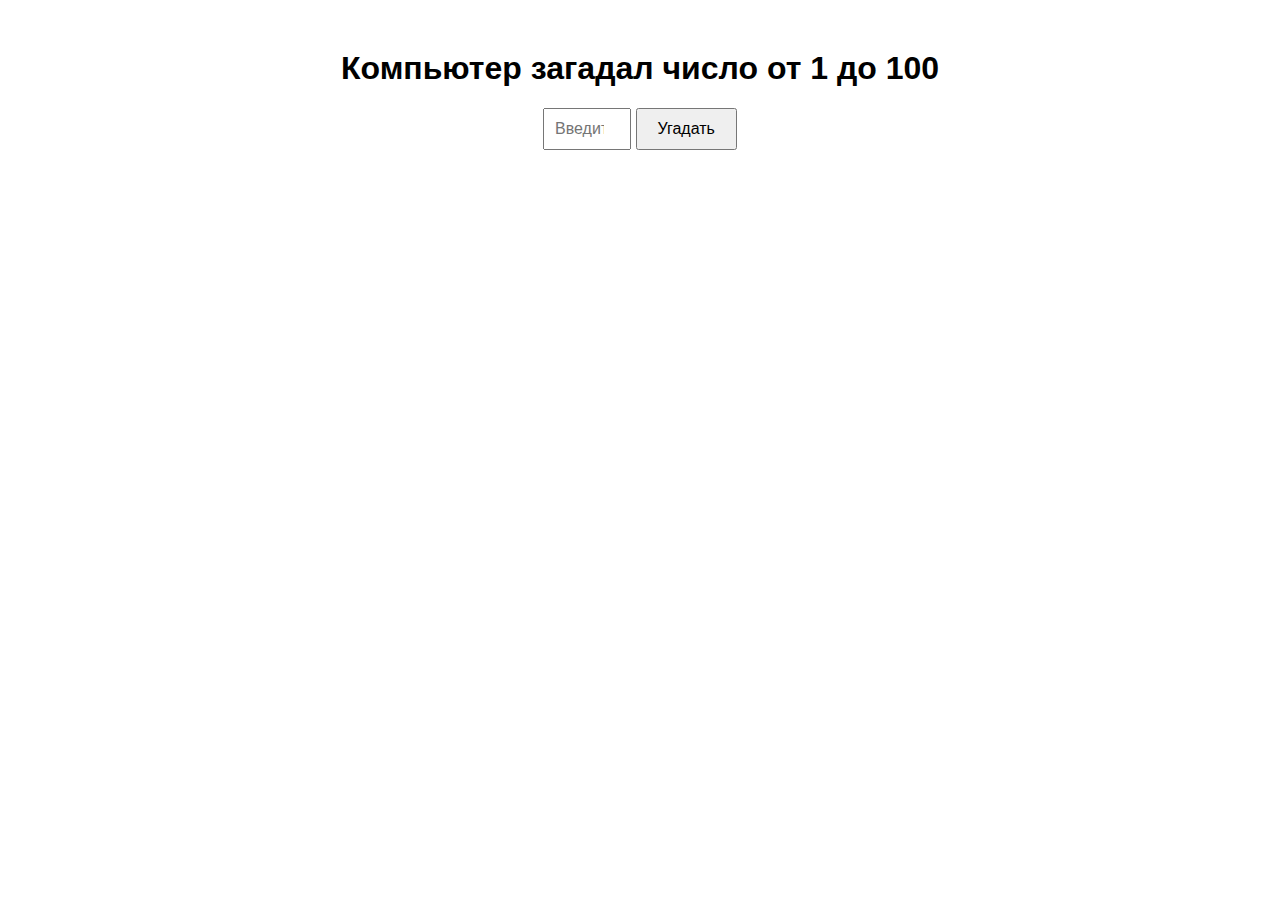
<file: guess_number/index.html>
<!DOCTYPE html>
<html lang="ru">
<head>
    <meta charset="UTF-8">
    <meta name="viewport" content="width=device-width, initial-scale=1.0">
    <title>Угадай число</title>
    <style>
        body {
            font-family: Arial, sans-serif;
            text-align: center;
            margin-top: 50px;
        }
        input {
            padding: 10px;
            font-size: 16px;
        }
        button {
            padding: 10px 20px;
            font-size: 16px;
        }
        #output {
            margin-top: 20px;
            font-size: 18px;
        }
        #attempts {
            margin-top: 10px;
            font-size: 16px;
        }
    </style>
</head>
<body>


<h1>Компьютер загадал число от 1 до 100</h1>
<input type="number" id="userInput" placeholder="Введите ваше число" min="1" max="100">
<button id="submitBtn" onclick="Guess()">Угадать</button>


<div id="output"></div>
<div id="attempts"></div>


<script>
  // Загадываем число от 1 до 100
const secretNumber = Math.floor(Math.random() * 100) + 1;
let attempts = 0;
const maxAttempts = 10; // Количество максимальных попыток
const previousGuesses = []; // Массив для хранения предыдущих попыток


function Guess()
{
const outputDiv = document.getElementById('output');
const attemptsDiv = document.getElementById('attempts');
const inputField = document.getElementById('userInput');
const submitButton = document.getElementById('submitBtn');




    const userInput = parseInt(inputField.value);
   
    // Проверка введенного числа
    if (isNaN(userInput) || userInput < 1 || userInput > 100) {
        outputDiv.textContent = "Пожалуйста, введите число от 1 до 100.";
        return;
    }


    attempts++;
    previousGuesses.push(userInput); // Сохраняем текущую попытку


    if (userInput === secretNumber) {
        outputDiv.textContent = `Поздравляю! Вы угадали число ${secretNumber} за ${attempts} ${attempts === 1 ? "попытку" : "попытки"}.`;
        inputField.disabled = true; // Блокируем ввод после выигрыша
    } else if (userInput < secretNumber) {
        outputDiv.textContent = "Ваше число меньше загаданного.";
    } else {
        outputDiv.textContent = "Ваше число больше загаданного.";
    }


    // Обновляем количество оставшихся попыток
    const remainingAttempts = maxAttempts - attempts;
    attemptsDiv.textContent = `Оставшиеся попытки: ${remainingAttempts}`;


    // Проверяем, исчерпаны ли попытки
    if (attempts === maxAttempts) {
        outputDiv.textContent = `Извините, вы использовали все ${maxAttempts} попыток. Загаданное число было ${secretNumber}.`;
        inputField.disabled = true; // Блокируем ввод после окончания попыток
    }


    // Выводим предыдущие попытки
    attemptsDiv.innerHTML += `<br>Ваши попытки: ${previousGuesses.join(', ')}`;


    inputField.value = ''; // Очищаем поле ввода
};


</script>
</body>
</html>
</file>
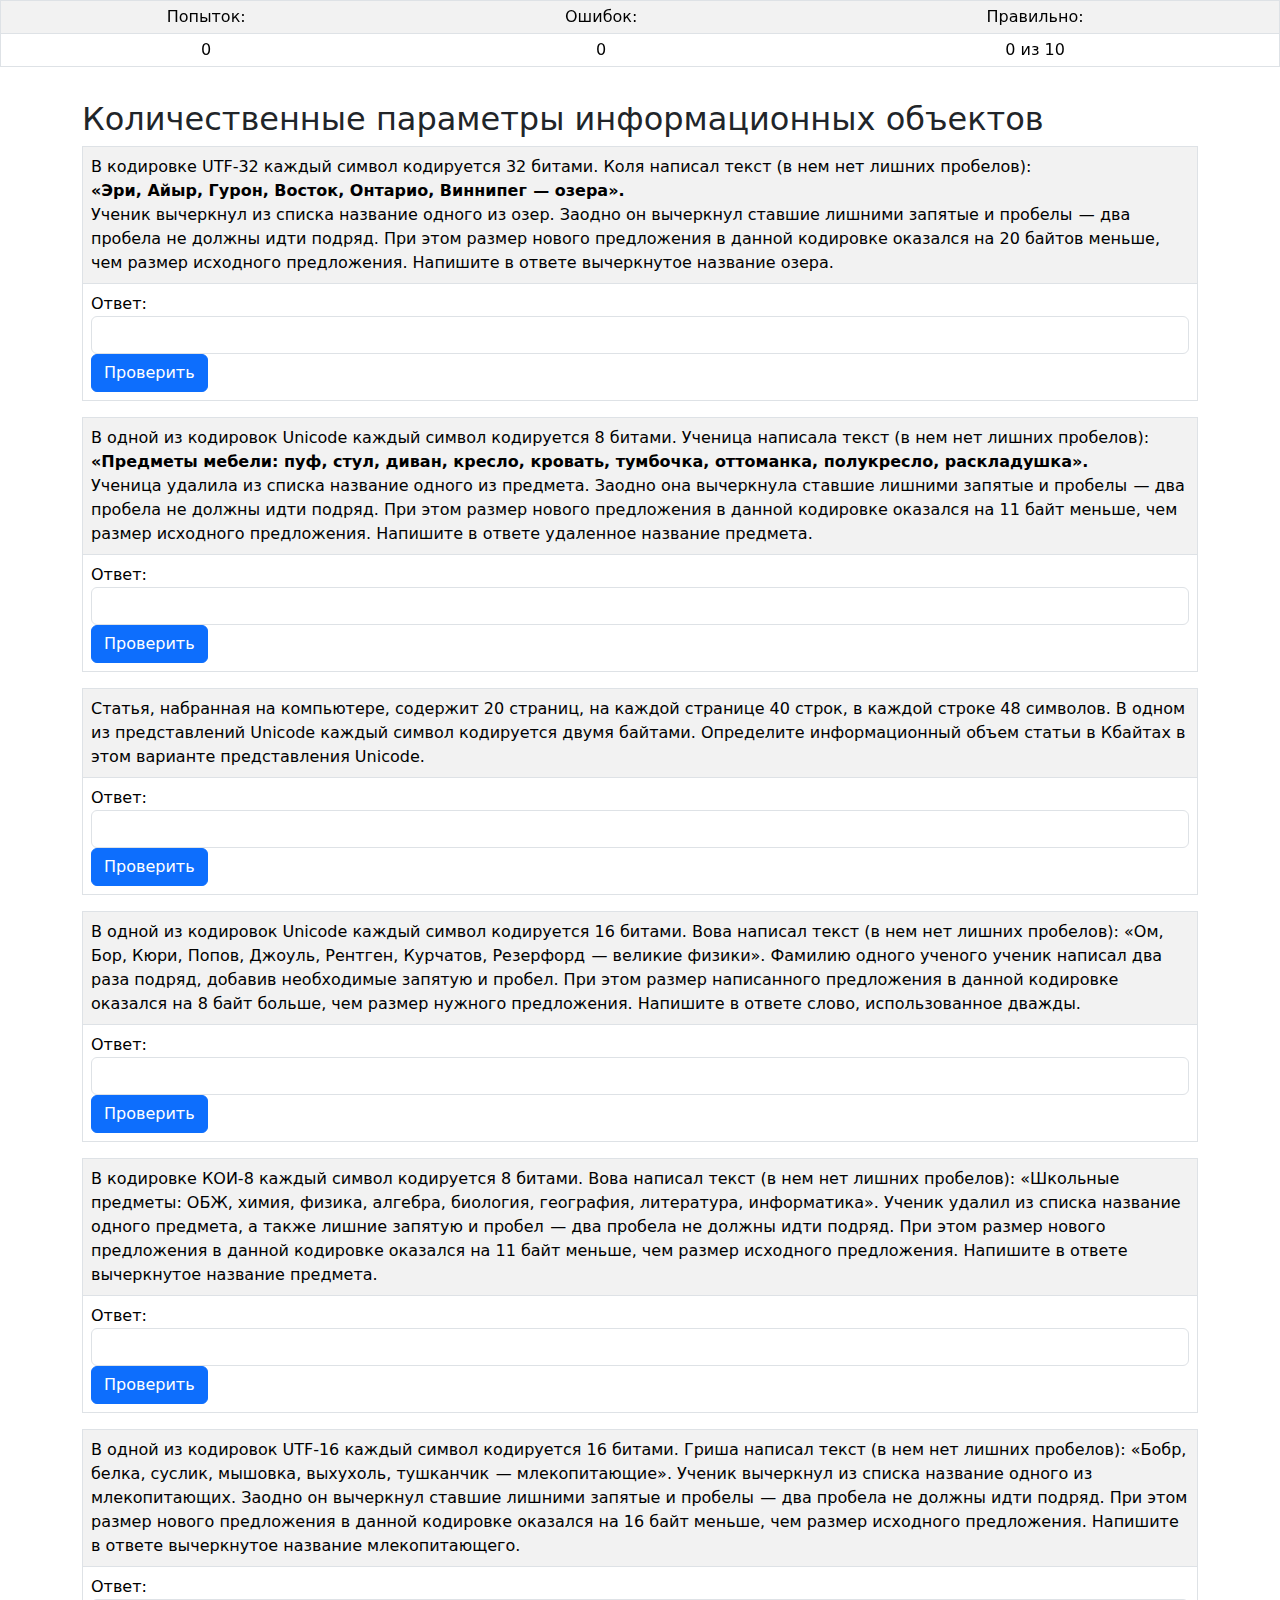
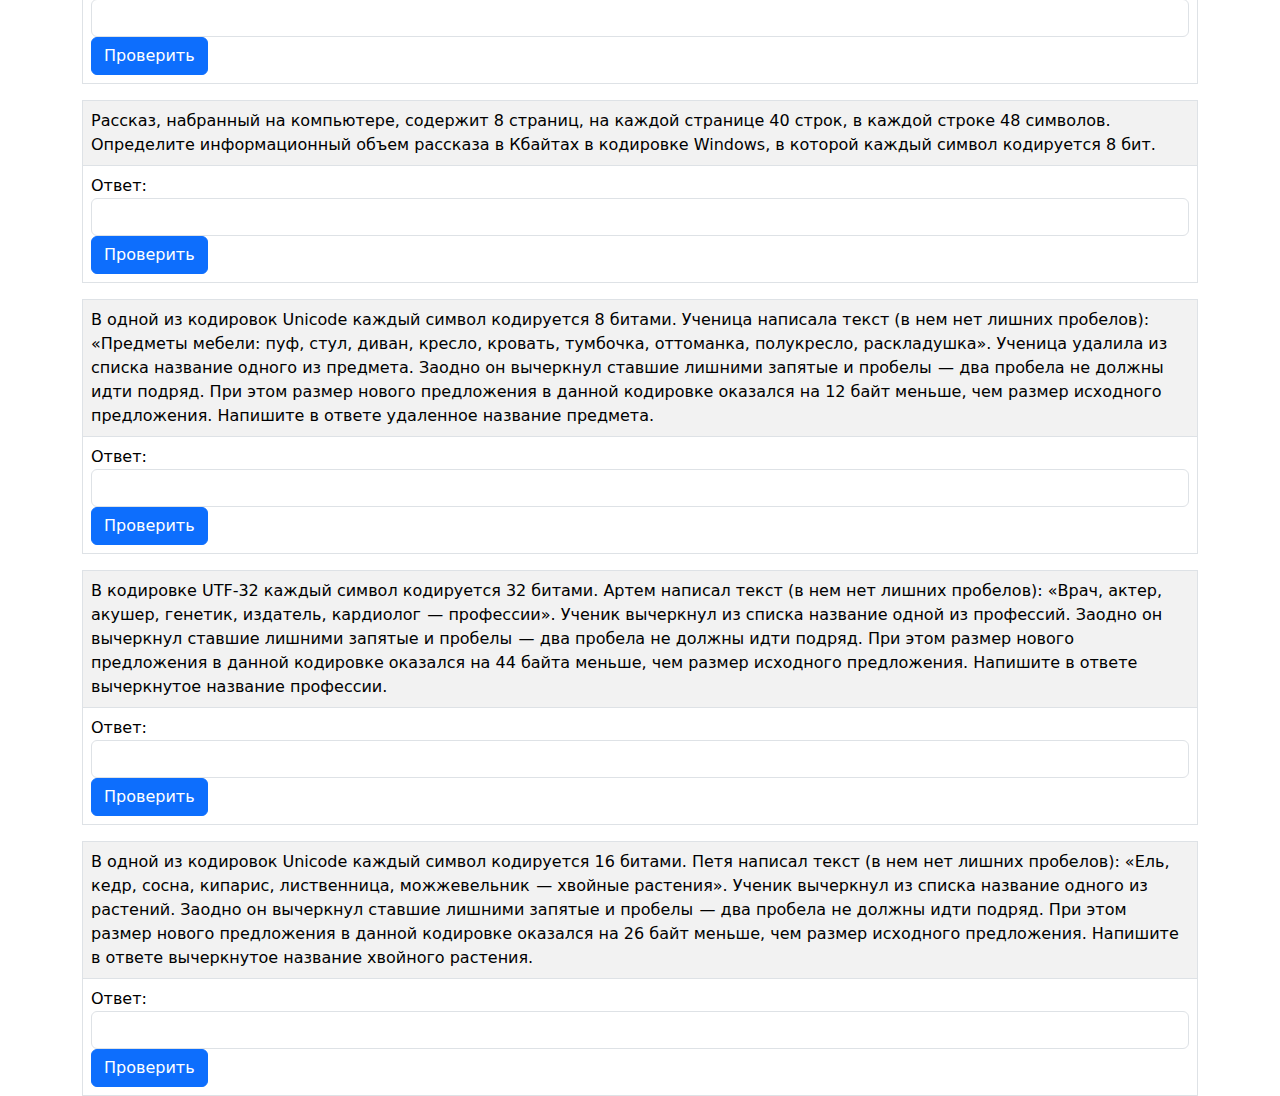
<file: oge2025/oge-1/index.html>
<!DOCTYPE html>
<html lang="en">

<head>
    <meta charset="UTF-8">
    <meta name="viewport" content="width=device-width, initial-scale=1.0">
    <link rel="icon" type="image/x-icon" href="favicon.ico">
    <title>1 задача ОГЭ (Количественные параметры информационных объектов). Автор: Илья Пелагеин</title>    
    <link rel="stylesheet" href="../style.css">
    <link rel="stylesheet" href="https://cdn.jsdelivr.net/npm/bootstrap@5.3.0/dist/css/bootstrap.min.css">
    <script src="data.js"></script>
    <script src="../sweetalert2@11"></script>
    <script src="../script.js"></script>
</head>

<body onload="load()">
    <div class="container">
        <div id="mainInfo" style="display:block;">
            <div class="row lh-1 text-center align-middle" style="color:black">
                <div class="col">
                    <table id="info" class="table text-center caption-top thead-light table-striped">
                          <tr>
                            <td class="infoLabel">Попыток:</td>
                            <td class="infoLabel">Ошибок:</td>
                            <td class="infoLabel">Правильно:</td>
                        </tr>
                        <tr>
                            <td><span id="attempt">0</span></td>
                            <td><span id="errors">0</span></td>
                            <td><span id="countCorrect">0</span><span> из 10</span></td>

                        </tr>
                    </table>
                </div>
            </div>

        </div>

        <div id="tasksView" style="display: block;" class="row">
            <div class="col">
                <h2>Количественные параметры информационных объектов</h2>
                <table class="table caption-top thead-light table-striped">
                    <tr>
                        <td class="task">В кодировке UTF-32 каждый символ кодируется 32 битами. Коля написал текст (в нем нет лишних пробелов):<br>
                            <strong>«Эри, Айыр, Гурон, Восток, Онтарио, Виннипег  — озера».</strong><br>
                            Ученик вычеркнул из списка название одного из озер. Заодно он вычеркнул ставшие лишними запятые и пробелы  — два пробела не должны идти подряд.
                            При этом размер нового предложения в данной кодировке оказался на 20 байтов меньше, чем размер исходного предложения. Напишите в ответе вычеркнутое название озера.
                        </td>
                    </tr>
                    <tr>
                        <td>Ответ:<input class="form-control" id="001" type="text">
                            <button id="btn001"
                                class="btn btn-primary" onclick=check(this)>Проверить
                            </button>
                        </td>
                    </tr>
                </table>

                <table class="table caption-top thead-light table-striped">
                    <tr>
                        <td  class="task">
                            В одной из кодировок Unicode каждый символ кодируется 8 битами. Ученица написала текст (в нем нет лишних пробелов):<br>
                            <strong>«Предметы мебели: пуф, стул, диван, кресло, кровать, тумбочка, оттоманка, полукресло, раскладушка».</strong><br>
                            Ученица удалила из списка название одного из предмета. Заодно она вычеркнула ставшие лишними запятые и пробелы  — два пробела не должны идти подряд.
                            При этом размер нового предложения в данной кодировке оказался на 11 байт меньше, чем размер исходного предложения. Напишите в ответе удаленное название предмета.                            
                        </td>
                    </tr>
                    <tr>
                        <td>Ответ:<input class="form-control" id="002" type="text"><button id="btn002"
                                class="btn btn-primary" onclick=check(this)>Проверить</button>
                        </td>
                    </tr>
                </table>


                <table class="table caption-top thead-light table-striped">
                    <tr>
                        <td class="task">
                            В кодировке UTF-16 каждый символ кодируется 16 битами. Никита написал текст (в нем нет лишних пробелов):<br>                            
                            <strong>«Врач, юрист, акушер, инженер, архивист, кардиолог  — профессии».</strong><br>
                            Ученик вычеркнул из списка название одной из профессий. Заодно он вычеркнул ставшие лишними запятые и пробелы  — два пробела не должны идти подряд.                            
                            При этом размер нового предложения в данной кодировке оказался на 16 байт меньше, чем размер исходного предложения. Напишите в ответе вычеркнутое название профессии.                            
                        </td>
                    </tr>
                    <tr>
                        <td>Ответ:<input class="form-control" id="003" type="text"><button id="btn003"
                                class="btn btn-primary" onclick=check(this)>Проверить</button>
                        </td>
                    </tr>
                </table>

                <table class="table caption-top thead-light table-striped">
                    <tr>
                        <td  class="task">
                            
                            В кодировке Windows⁠-⁠1251 каждый символ кодируется 8 битами. Вова хотел написать текст (в нем нет лишних пробелов):<br>
                            <strong>
                            «Мой дядя самых честных правил,<br>                            
                            Когда не в шутку занемог...»<br>
                        </strong>
                            Ученик вычеркнул из текста одно слово. Заодно он вычеркнул ставший лишним пробел  — два пробела не должны идти подряд. При этом размер нового предложения в данной кодировке оказался на 5 байт меньше, чем размер исходного предложения. Напишите в ответ вычеркнутое слово.
                        </td>
                    </tr>
                    <tr>
                        <td>Ответ:<input class="form-control" id="004" type="text"><button id="btn004"
                                class="btn btn-primary" onclick=check(this)>Проверить</button>
                        </td>
                    </tr>
                </table>
                <table class="table caption-top thead-light table-striped">
                    <tr>
                        <td  class="task">
                            В кодировке UTF-32 каждый символ кодируется 32 битами. Костя написал текст (в нем нет лишних пробелов):

                            «Бай, аэта, волоф, кереки, киргизы, норвежцы  — народы».
                            
                            Ученик вычеркнул из списка название одного из народов. Заодно он вычеркнул ставшие лишними запятые и пробелы  — два пробела не должны идти подряд.
                            
                            При этом размер нового предложения в данной кодировке оказался на 32 байта меньше, чем размер исходного предложения. Напишите в ответе вычеркнутое название народа.
                        </td>
                    </tr>
                    <tr>
                        <td>Ответ:<input class="form-control" id="005" type="text"><button id="btn005"
                                class="btn btn-primary" onclick=check(this)>Проверить</button>
                        </td>
                    </tr>
                </table>

                <table class="table caption-top thead-light table-striped">
                    <tr>
                        <td  class="task">
                            Статья, набранная на компьютере, содержит 20 страниц, на каждой странице 40 строк, в каждой строке 48 символов. В одном из представлений Unicode каждый символ кодируется двумя байтами. Определите информационный объем статьи в Кбайтах в этом варианте представления Unicode.   
                        </td>
                    </tr>
                    <tr>
                        <td>Ответ:<input class="form-control" id="006" type="text"><button id="btn006"
                                class="btn btn-primary" onclick=check(this)>Проверить</button>
                        </td>
                    </tr>
                </table>

                <table class="table caption-top thead-light table-striped">
                    <tr>
                        <td  class="task">
                            В одной из кодировок Unicode каждый символ кодируется 16 битами. Вова написал текст (в нем нет лишних пробелов):

                            «Ом, Бор, Кюри, Попов, Джоуль, Рентген, Курчатов, Резерфорд  — великие физики».
                            
                            Фамилию одного ученого ученик написал два раза подряд, добавив необходимые запятую и пробел. При этом размер написанного предложения в данной кодировке оказался на 8 байт больше, чем размер нужного предложения. Напишите в ответе слово, использованное дважды.   
                        </td>
                    </tr>
                    <tr>
                        <td>Ответ:<input class="form-control" id="007" type="text"><button id="btn007"
                                class="btn btn-primary" onclick=check(this)>Проверить</button>
                        </td>
                    </tr>
                </table>

                <table class="table caption-top thead-light table-striped">
                    <tr>
                        <td  class="task">
                            В кодировке КОИ-8 каждый символ кодируется 8 битами. Вова написал текст (в нем нет лишних пробелов):

«Школьные предметы: ОБЖ, химия, физика, алгебра, биология, география, литература, информатика».

Ученик удалил из списка название одного предмета, а также лишние запятую и пробел  — два пробела не должны идти подряд. При этом размер нового предложения в данной кодировке оказался на 11 байт меньше, чем размер исходного предложения. Напишите в ответе вычеркнутое название предмета.  
                        </td>
                    </tr>
                    <tr>
                        <td>Ответ:<input class="form-control" id="008" type="text"><button id="btn008"
                                class="btn btn-primary" onclick=check(this)>Проверить</button>
                        </td>
                    </tr>
                </table>

                <table class="table caption-top thead-light table-striped">
                    <tr>
                        <td  class="task">
                            В одной из кодировок UTF-16 каждый символ кодируется 16 битами. Гриша написал текст (в нем нет лишних пробелов):

                            «Бобр, белка, суслик, мышовка, выхухоль, тушканчик  — млекопитающие».
                            
                            Ученик вычеркнул из списка название одного из млекопитающих. Заодно он вычеркнул ставшие лишними запятые и пробелы  — два пробела не должны идти подряд.
                            
                            При этом размер нового предложения в данной кодировке оказался на 16 байт меньше, чем размер исходного предложения. Напишите в ответе вычеркнутое название млекопитающего.
                        </td>
                    </tr>
                    <tr>
                        <td>Ответ:<input class="form-control" id="009" type="text"><button id="btn009"
                                class="btn btn-primary" onclick=check(this)>Проверить</button>
                        </td>
                    </tr>
                </table>

                <table class="table caption-top thead-light table-striped">
                    <tr>
                        <td  class="task">
                            Рассказ, набранный на компьютере, содержит 8 страниц, на каждой странице 40 строк, в каждой строке 48 символов. Определите информационный объем рассказа в Кбайтах в кодировке Windows, в которой каждый символ кодируется 8 бит.   
                        </td>
                    </tr>
                    <tr>
                        <td>Ответ:<input class="form-control" id="010" type="text"><button id="btn010"
                                class="btn btn-primary" onclick=check(this)>Проверить</button>
                        </td>
                    </tr>
                </table>

                <table class="table caption-top thead-light table-striped">
                    <tr>
                        <td  class="task">
                            В кодировке UTF-32 каждый символ кодируется 32 битами. Саша написал текст (в нем нет лишних пробелов):

                            «Мята, тыква, фасоль, артишок, патиссон, лагенария  — овощи».
                            
                            Ученик вычеркнул из списка название одного из овощей. Заодно он вычеркнул ставшие лишними запятые и пробелы  — два пробела не должны идти подряд.
                            
                            При этом размер нового предложения в данной кодировке оказался на 28 байтов меньше, чем размер исходного предложения. Напишите в ответе вычеркнутое название овоща.   
                        </td>
                    </tr>
                    <tr>
                        <td>Ответ:<input class="form-control" id="011" type="text"><button id="btn011"
                                class="btn btn-primary" onclick=check(this)>Проверить</button>
                        </td>
                    </tr>
                </table>
                <table class="table caption-top thead-light table-striped">
                    <tr>
                        <td  class="task">
                            В одной из кодировок Unicode каждый символ кодируется 8 битами. Ученица написала текст (в нем нет лишних пробелов):

                            «Предметы мебели: пуф, стул, диван, кресло, кровать, тумбочка, оттоманка, полукресло, раскладушка».
                            
                            Ученица удалила из списка название одного из предмета. Заодно он вычеркнул ставшие лишними запятые и пробелы  — два пробела не должны идти подряд.
                            
                            При этом размер нового предложения в данной кодировке оказался на 12 байт меньше, чем размер исходного предложения. Напишите в ответе удаленное название предмета.    
                        </td>
                    </tr>
                    <tr>
                        <td>Ответ:<input class="form-control" id="012" type="text"><button id="btn012"
                                class="btn btn-primary" onclick=check(this)>Проверить</button>
                        </td>
                    </tr>
                </table>

                <table class="table caption-top thead-light table-striped">
                    <tr>
                        <td  class="task">
                            В одной из кодировок Unicode каждый символ кодируется 16 битами. Ученица написала текст (в нем нет лишних пробелов):

                            «Предметы мебели: пуф, стул, диван, кресло, кровать, тумбочка, оттоманка, полукресло, раскладушка».
                            
                            Ученица удалила из списка название одного из предмета. Заодно он вычеркнул ставшие лишними запятые и пробелы  — два пробела не должны идти подряд.
                            
                            При этом размер нового предложения в данной кодировке оказался на 12 байт меньше, чем размер исходного предложения. Напишите в ответе удаленное название предмета.
                        </td>
                    </tr>
                    <tr>
                        <td>Ответ:<input class="form-control" id="013" type="text"><button id="btn013"
                                class="btn btn-primary" onclick=check(this)>Проверить</button>
                        </td>
                    </tr>
                </table>

                <table class="table caption-top thead-light table-striped">
                    <tr>
                        <td  class="task">
                            В кодировке UTF-32 каждый символ кодируется 32 битами. Артем написал текст (в нем нет лишних пробелов):

                            «Врач, актер, акушер, генетик, издатель, кардиолог  — профессии».
                            
                            Ученик вычеркнул из списка название одной из профессий. Заодно он вычеркнул ставшие лишними запятые и пробелы  — два пробела не должны идти подряд.
                            
                            При этом размер нового предложения в данной кодировке оказался на 44 байта меньше, чем размер исходного предложения. Напишите в ответе вычеркнутое название профессии.
                        </td>
                    </tr>
                    <tr>
                        <td>Ответ:<input class="form-control" id="014" type="text"><button id="btn014"
                                class="btn btn-primary" onclick=check(this)>Проверить</button>
                        </td>
                    </tr>
                </table>

                <table class="table caption-top thead-light table-striped">
                    <tr>
                        <td  class="task">
                            В одной из кодировок Unicode каждый символ кодируется 16 битами. Петя написал текст (в нем нет лишних пробелов):

                            «Ель, кедр, сосна, кипарис, лиственница, можжевельник  — хвойные растения».
                            
                            Ученик вычеркнул из списка название одного из растений. Заодно он вычеркнул ставшие лишними запятые и пробелы  — два пробела не должны идти подряд.
                            
                            При этом размер нового предложения в данной кодировке оказался на 26 байт меньше, чем размер исходного предложения. Напишите в ответе вычеркнутое название хвойного растения.
                        </td>
                    </tr>
                    <tr>
                        <td>Ответ:<input class="form-control" id="015" type="text"><button id="btn015"
                                class="btn btn-primary" onclick=check(this)>Проверить</button>
                        </td>
                    </tr>
                </table>


            </div>
        </div>

    </div>

    <script src="https://cdn.jsdelivr.net/npm/bootstrap@5.3.0/dist/js/bootstrap.bundle.min.js"></script>


</body>

</html>
</file>
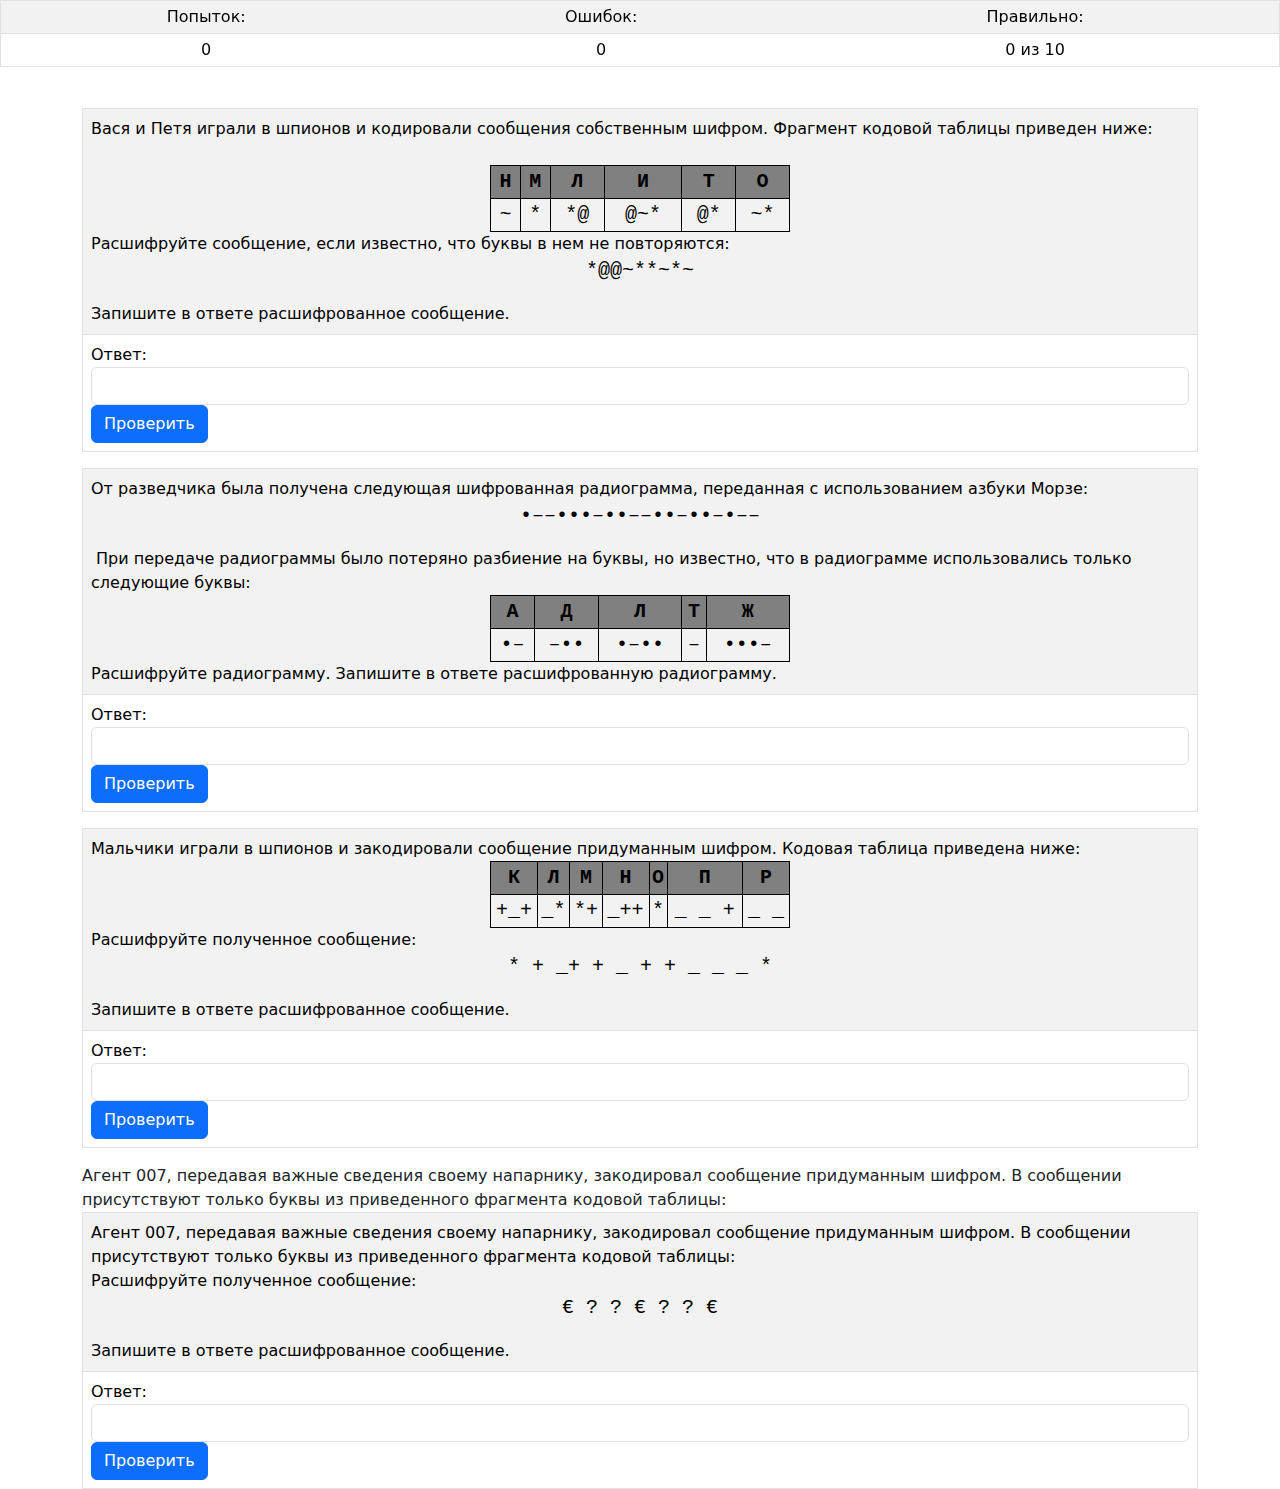
<file: oge2025/oge-2/index.html>
<!DOCTYPE html>
<html lang="en">

<head>
    <meta charset="UTF-8">
    <meta name="viewport" content="width=device-width, initial-scale=1.0">
    <link rel="icon" type="image/x-icon" href="favicon.ico">
    <title>1 задача ОГЭ (Количественные параметры информационных объектов). Автор: Илья Пелагеин</title>
    <script src="../sweetalert2@11"></script>
    <link rel="stylesheet" href="../style.css">
    <link rel="stylesheet" href="https://cdn.jsdelivr.net/npm/bootstrap@5.3.0/dist/css/bootstrap.min.css">
    <script src="data.js"></script>


    <script src="../script.js"></script>
</head>

<body onload="load()">
    <div class="container">
        <div id="mainInfo" style="display:block;">
            <div class="row lh-1 text-center align-middle" style="color:black">
                <div class="col">
                    <table id="info" class="table text-center caption-top thead-light table-striped">
                        <tr>
                            <td class="infoLabel">Попыток:</td>
                            <td class="infoLabel">Ошибок:</td>
                            <td class="infoLabel">Правильно:</td>
                        </tr>
                        <tr>
                            <td><span id="attempt">0</span></td>
                            <td><span id="errors">0</span></td>
                            <td><span id="countCorrect">0</span><span> из 10</span></td>

                        </tr>
                    </table>
                </div>
            </div>

        </div>

        <div id="tasksView" style="display: block;" class="row">
            <div class="col">
                <h2></h2>
                <table class="table caption-top thead-light table-striped">
                    <tr>
                        <td>
                            Вася и Петя играли в шпионов и кодировали сообщения собственным шифром. Фрагмент кодовой
                            таблицы приведен ниже:<br>

                             
                            <table class="tableTask2">
                                <tr class="highlight">
                                    <td>К</td>
                                    <td>Л</td>
                                    <td>М</td>
                                    <td>П</td>
                                    <td>О</td>
                                    <td>И</td>
                                </tr>
                                <tr>
                                    <td>@+</td>
                                    <td>~+</td>
                                    <td>+@</td>
                                    <td>@~+</td>
                                    <td>+</td>
                                    <td>~</td>
                                </tr>
                            </table>

                            Расшифруйте сообщение, если известно, что буквы в нем не повторяются:<br>

                            <p class="codeTask2">+ ~ + ~+@@~ +</p>

                            Запишите в ответе расшифрованное сообщение.
                        </td>
                    </tr>
                    <tr>
                        <td>Ответ:<input class="form-control" id="001" type="text">
                            <button id="btn001" class="btn btn-primary" onclick=check(this)>Проверить
                            </button>
                        </td>
                    </tr>
                </table>

                <table class="table caption-top thead-light table-striped">
                    <tr>
                        <td>
                            Вася и Петя играли в шпионов и кодировали сообщения собственным шифром. Фрагмент кодовой
                            таблицы приведен ниже:<br>

                             
                            <table class="tableTask2">
                                <tr class="highlight">
                                    <td>Н</td>
                                    <td>М</td>
                                    <td>Л</td>
                                    <td>И</td>
                                    <td>Т</td>
                                    <td>О</td>
                                </tr>
                                <tr>
                                    <td>~</td>
                                    <td>*</td>
                                    <td>*@</td>
                                    <td>@~*</td>
                                    <td>@*</td>
                                    <td>~*</td>
                                </tr>
                            </table>

                            Расшифруйте сообщение, если известно, что буквы в нем не повторяются:<br>

                            <p class="codeTask2">*@@~**~*~</p>

                            Запишите в ответе расшифрованное сообщение.
                        </td>
                    </tr>
                    <tr>
                        <td>Ответ:<input class="form-control" id="002" type="text">
                            <button id="btn002" class="btn btn-primary" onclick=check(this)>Проверить
                            </button>
                        </td>
                    </tr>
                </table>


                <table class="table caption-top thead-light table-striped">
                    <tr>
                        <td>
                            Вася и Петя играли в шпионов и кодировали сообщения собственным шифром. Фрагмент кодовой
                            таблицы приведен ниже:<br>

                             
                            <table class="tableTask2">
                                <tr class="highlight">
                                    <td>Ж</td>
                                    <td>Е</td>
                                    <td>С</td>
                                    <td>А</td>
                                    <td>К</td>
                                    <td>Л</td>
                                </tr>
                                <tr>
                                    <td>+#</td>
                                    <td>+^#</td>
                                    <td>#</td>
                                    <td>^</td>
                                    <td>^#</td>
                                    <td>#+</td>
                                </tr>
                            </table>

                            Расшифруйте сообщение, если известно, что буквы в нем не повторяются:<br>

                            <p class="codeTask2">#++^##^#^</p>

                            Запишите в ответе расшифрованное сообщение.
                        </td>
                    </tr>
                    <tr>
                        <td>Ответ:<input class="form-control" id="003" type="text">
                            <button id="btn003" class="btn btn-primary" onclick=check(this)>Проверить
                            </button>
                        </td>
                    </tr>
                </table>


                <table class="table caption-top thead-light table-striped">
                    <tr>
                        <td>
                            Вася и Петя играли в шпионов и кодировали сообщения собственным шифром. Фрагмент кодовой
                            таблицы приведен ниже:<br>

                             
                            <table class="tableTask2">
                                <tr class="highlight">
                                    <td>А</td>
                                    <td>Е</td>
                                    <td>Л</td>
                                    <td>П</td>
                                    <td>Т</td>
                                    <td>О</td>
                                </tr>
                                <tr>
                                    <td>+#</td>
                                    <td>#+</td>
                                    <td>~</td>
                                    <td>#</td>
                                    <td>+~#</td>
                                    <td>~#</td>
                                </tr>
                            </table>

                            Расшифруйте сообщение, если известно, что буквы в нем не повторяются:<br>

                            <p class="codeTask2">#~#~#++~#</p>

                            Запишите в ответе расшифрованное сообщение.
                        </td>
                    </tr>
                    <tr>
                        <td>Ответ:<input class="form-control" id="004" type="text">
                            <button id="btn004" class="btn btn-primary" onclick=check(this)>Проверить
                            </button>
                        </td>
                    </tr>
                </table>

                <table class="table caption-top thead-light table-striped">
                    <tr>
                        <td>От разведчика была получена следующая шифрованная радиограмма, переданная с использованием азбуки Морзе:<br>
                            <p class="codeTask2">––•–––––•••–––•–•–</p>
                             При передаче радиограммы было потеряно разбиение на буквы, но известно, что в радиограмме использовались только следующие буквы:<br>

                            <table class="tableTask2">
                                <tr class="highlight">
                                    <td>А</td>
                                    <td>Г</td>
                                    <td>М</td>
                                    <td>К</td>
                                    <td>Ю</td>                                    
                                </tr>
                                <tr>
                                    <td>•–</td>
                                    <td>––•</td>
                                    <td>––</td>
                                    <td>–•–</td>
                                    <td>••––
                                    </td>
                                </tr>
                            </table>

                            Расшифруйте радиограмму. Запишите в ответе расшифрованную радиограмму.<br>
                            
                        </td>
                    </tr>
                    <tr>
                        <td>Ответ:<input class="form-control" id="005" type="text">
                            <button id="btn005" class="btn btn-primary" onclick=check(this)>Проверить
                            </button>
                        </td>
                    </tr>
                </table>



                <table class="table caption-top thead-light table-striped">
                    <tr>
                        <td>От разведчика была получена следующая шифрованная радиограмма, переданная с использованием азбуки Морзе:<br>
                            <p class="codeTask2">–•–•–•––••–••–•–••</p>
                             При передаче радиограммы было потеряно разбиение на буквы, но известно, что в радиограмме использовались только следующие буквы:<br>

                            <table class="tableTask2">
                                <tr class="highlight">
                                    <td>Н</td>
                                    <td>К</td>
                                    <td>И</td>
                                    <td>Л</td>
                                    <td>М</td>                                    
                                </tr>
                                <tr>
                                    <td>–•</td>
                                    <td>–•–</td>
                                    <td>••</td>
                                    <td>•–••</td>
                                    <td>––</td>
                                </tr>
                            </table>

                            Расшифруйте радиограмму. Запишите в ответе расшифрованную радиограмму.<br>
                            
                        </td>
                    </tr>
                    <tr>
                        <td>Ответ:<input class="form-control" id="006" type="text">
                            <button id="btn006" class="btn btn-primary" onclick=check(this)>Проверить
                            </button>
                        </td>
                    </tr>
                </table>



                <table class="table caption-top thead-light table-striped">
                    <tr>
                        <td>От разведчика была получена следующая шифрованная радиограмма, переданная с использованием азбуки Морзе:<br>
                            <p class="codeTask2">•––•••–••––••–••–•––</p>
                             При передаче радиограммы было потеряно разбиение на буквы, но известно, что в радиограмме использовались только следующие буквы:<br>

                            <table class="tableTask2">
                                <tr class="highlight">
                                    <td>А</td>
                                    <td>Д</td>
                                    <td>Л</td>
                                    <td>Т</td>
                                    <td>Ж</td>                                    
                                </tr>
                                <tr>
                                    <td>•–</td>
                                    <td>–••</td>
                                    <td>•–••</td>
                                    <td>–</td>
                                    <td>•••–</td>
                                </tr>
                            </table>

                            Расшифруйте радиограмму. Запишите в ответе расшифрованную радиограмму.<br>
                            
                        </td>
                    </tr>
                    <tr>
                        <td>Ответ:<input class="form-control" id="007" type="text">
                            <button id="btn007" class="btn btn-primary" onclick=check(this)>Проверить
                            </button>
                        </td>
                    </tr>
                </table>


<!-- 8 -->

                <table class="table caption-top thead-light table-striped">
                    <tr>
                        <td>Мальчики играли в шпионов и закодировали сообщение придуманным шифром. Кодовая таблица приведена ниже:<br>
                            <table class="tableTask2">
                                <tr class="highlight">
                                    <td>К</td>
                                    <td>Л</td>
                                    <td>М</td>
                                    <td>Н</td>
                                    <td>О</td>                                    
                                    <td>П</td>                                    
                                    <td>Р</td>                                    
                                </tr>
                                <tr>
                                    <td>+_+</td>
                                    <td>_*</td>
                                    <td>*+</td>
                                    <td>_++</td>
                                    <td>*</td>
                                    <td>_ _ +</td>
                                    <td>_ _</td>
                                </tr>
                            </table>

                            Расшифруйте полученное сообщение:                                                        
                            <p class="codeTask2">* + _+ + _ + + _ _ _ *</p>
                            Запишите в ответе расшифрованное сообщение.
                            
                        </td>
                    </tr>
                    <tr>
                        <td>Ответ:<input class="form-control" id="008" type="text">
                            <button id="btn008" class="btn btn-primary" onclick=check(this)>Проверить
                            </button>
                        </td>
                    </tr>
                </table>                

<!-- 9 -->

<table class="table caption-top thead-light table-striped">
    <tr>Агент 007, передавая важные сведения своему напарнику, закодировал сообщение придуманным шифром. В сообщении присутствуют только буквы из приведенного фрагмента кодовой таблицы:
        <td><br>
            <table class="tableTask2">
                <tr class="highlight">
                    <td>Р</td>
                    <td>Ы</td>
                    <td>Б</td>
                    <td>К</td>
                    <td>А</td>                                    
                                           
                </tr>
                <tr>
                    <td>€ ?</td>
                    <td>? ? €</td>
                    <td>? ?</td>
                    <td>? €	</td>
                    <td>? € ?</td>
                    
                </tr>
            </table>

            Расшифруйте полученное сообщение:                                                        
            <p class="codeTask2">? ? ? ? € ? €</p>
            Запишите в ответе расшифрованное сообщение.
            
        </td>
    </tr>
    <tr>
        <td>Ответ:<input class="form-control" id="009" type="text">
            <button id="btn009" class="btn btn-primary" onclick=check(this)>Проверить
            </button>
        </td>
    </tr>
</table>   


<!-- 10 -->

<table class="table caption-top thead-light table-striped">
    <tr>
        <td>Агент 007, передавая важные сведения своему напарнику, закодировал сообщение придуманным шифром. В сообщении присутствуют только буквы из приведенного фрагмента кодовой таблицы:<br>
            <table class="tableTask2">
                <tr class="highlight">
                    <td>М</td>
                    <td>Ы</td>
                    <td>Ш</td>
                    <td>К</td>
                    <td>А</td>                                    
                                                        
                </tr>
                <tr>
                    <td>€ ?</td>
                    <td>? € €</td>
                    <td>? ?</td>
                    <td>? €	</td>
                    <td>? € ?</td>
                    
                </tr>
            </table>

            Расшифруйте полученное сообщение:                                                        
            <p class="codeTask2">€ ? ? € ? ? €</p>
            Запишите в ответе расшифрованное сообщение.
            
        </td>
    </tr>
    <tr>
        <td>Ответ:<input class="form-control" id="010" type="text">
            <button id="btn010" class="btn btn-primary" onclick=check(this)>Проверить
            </button>
        </td>
    </tr>
</table>   


            </div>
        </div>

    </div>
    


    <script src="https://cdn.jsdelivr.net/npm/bootstrap@5.3.0/dist/js/bootstrap.bundle.min.js"></script>
    

</body>

</html>
</file>
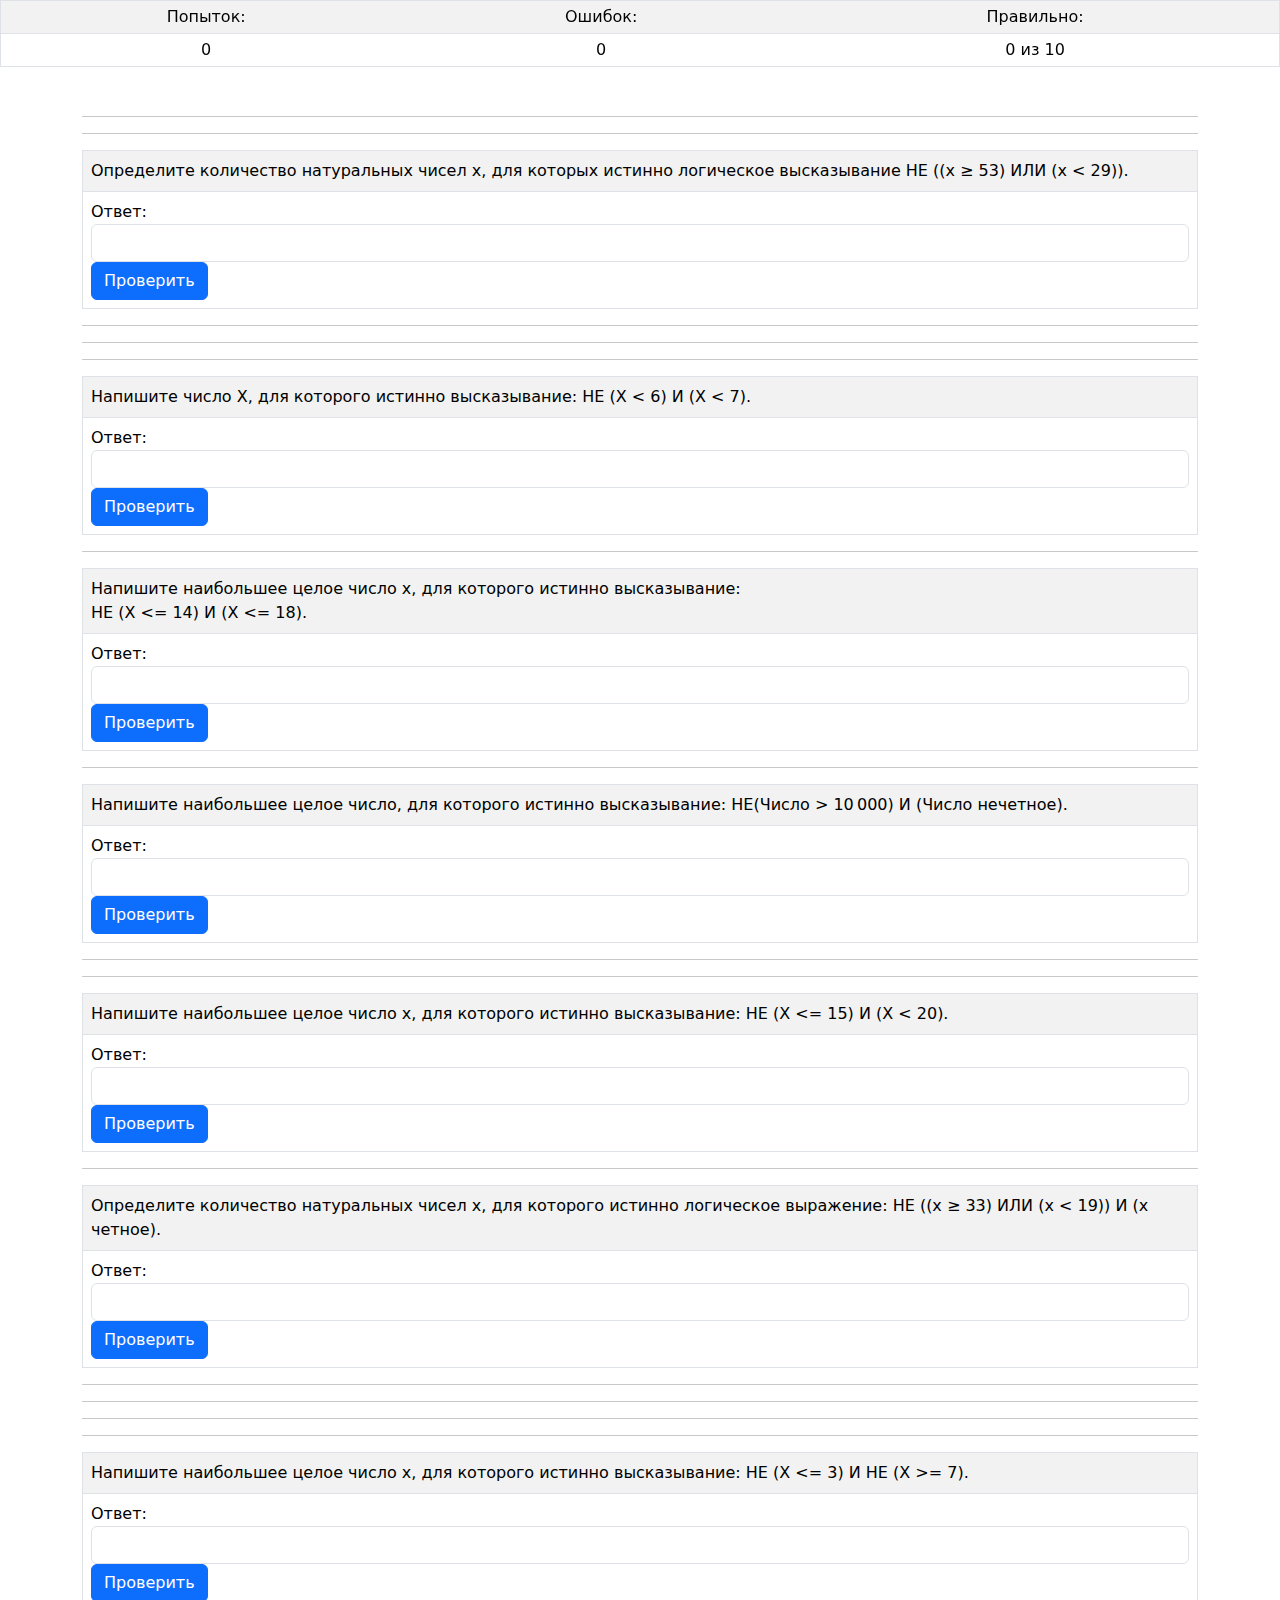
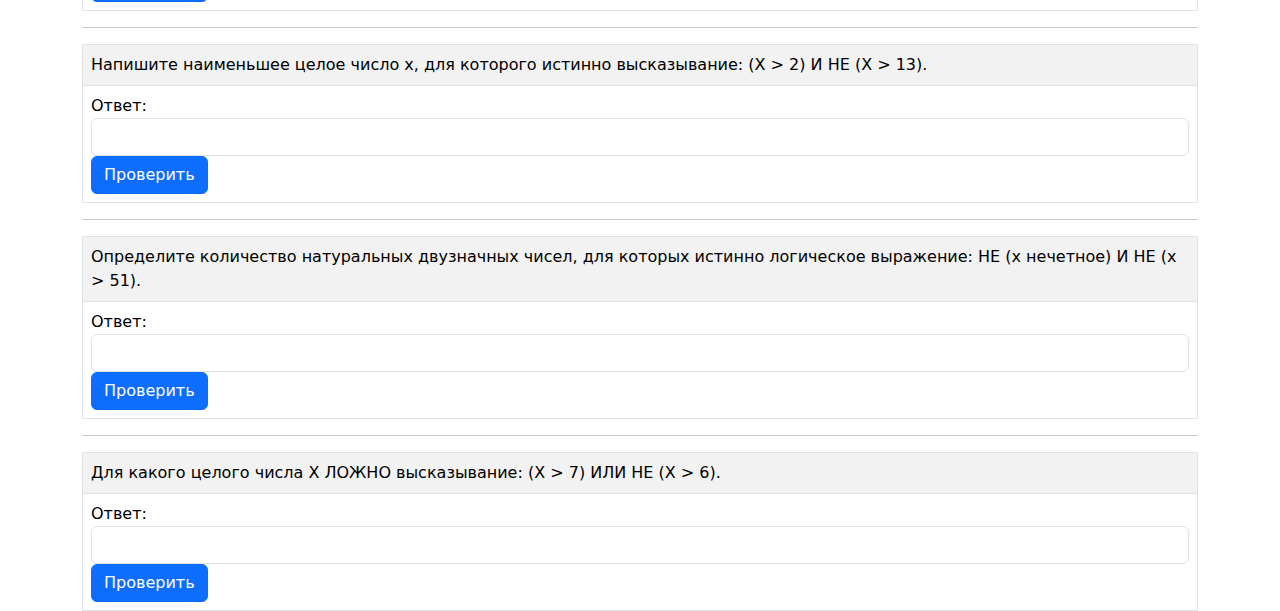
<file: oge2025/oge-3/index.html>
<!DOCTYPE html>
<html lang="en">

<head>
    <meta charset="UTF-8">
    <meta name="viewport" content="width=device-width, initial-scale=1.0">
    <link rel="icon" type="image/x-icon" href="favicon.ico">
    <title>1 задача ОГЭ (Количественные параметры информационных объектов). Автор: Илья Пелагеин</title>
    <link rel="stylesheet" href="../style.css">
    <link rel="stylesheet" href="https://cdn.jsdelivr.net/npm/bootstrap@5.3.0/dist/css/bootstrap.min.css">
    
    <script src="../sweetalert2@11"></script>
    <script src="data.js"></script>
    <script src="../script.js"></script>
</head>

<body onload="load()">
    <div class="container">
        <div id="mainInfo" style="display:block;">
            <div class="row lh-1 text-center align-middle" style="color:black">
                <div class="col">
                    <table id="info" class="table text-center caption-top thead-light table-striped">
                          <tr>
                            <td class="infoLabel">Попыток:</td>
                            <td class="infoLabel">Ошибок:</td>
                            <td class="infoLabel">Правильно:</td>
                        </tr>
                        <tr>
                            <td><span id="attempt">0</span></td>
                            <td><span id="errors">0</span></td>
                            <td><span id="countCorrect">0</span><span> из 10</span></td>

                        </tr>
                    </table>
                </div>
            </div>

        </div>

        <div id="tasksView" style="display: block;" class="row">
            <div class="col">
                <h2></h2>
                <hr>
                <table class="table caption-top thead-light table-striped">
                    <tr>
                        <td>
                            Напишите наибольшее целое число x, для которого истинно высказывание:<br>

                            НЕ (X <= 14) И (X <= 18).
                        </td>
                    </tr>
                    <tr>
                        <td>Ответ:<input class="form-control" id="001" type="text">
                            <button id="btn001"
                                class="btn btn-primary" onclick=check(this)>Проверить
                            </button>
                        </td>
                    </tr>
                </table>
                <hr>
                <table class="table caption-top thead-light table-striped">
                    <tr>
                        <td>
                            Определите количество натуральных чисел x, для которых истинно логическое высказывание

                            НЕ ((x ≥ 53) ИЛИ (x < 29)).
                        </td>
                    </tr>
                    <tr>
                        <td>Ответ:<input class="form-control" id="002" type="text">
                            <button id="btn002"
                                class="btn btn-primary" onclick=check(this)>Проверить
                            </button>
                        </td>
                    </tr>
                </table>
                <hr>
                <table class="table caption-top thead-light table-striped">
                    <tr>
                        <td>
                            Напишите наименьшее целое число x, для которого истинно высказывание:

                            НЕ (X < 6) И (X нечетное).
                        </td>
                    </tr>
                    <tr>
                        <td>Ответ:<input class="form-control" id="003" type="text">
                            <button id="btn003"
                                class="btn btn-primary" onclick=check(this)>Проверить
                            </button>
                        </td>
                    </tr>
                </table>
                <hr>
                <table class="table caption-top thead-light table-striped">
                    <tr>
                        <td>
                            Напишите наименьшее целое число x, для которого истинно высказывание:

                            НЕ (X < 9) И НЕ (X нечетное). 
                        </td>
                    </tr>
                    <tr>
                        <td>Ответ:<input class="form-control" id="004" type="text">
                            <button id="btn004"
                                class="btn btn-primary" onclick=check(this)>Проверить
                            </button>
                        </td>
                    </tr>
                </table>
                <hr>
                <table class="table caption-top thead-light table-striped">
                    <tr>
                        <td>
                            Напишите число X, для которого истинно высказывание:

НЕ (X < 6) И (X < 7).
                        </td>
                    </tr>
                    <tr>
                        <td>Ответ:<input class="form-control" id="005" type="text">
                            <button id="btn005"
                                class="btn btn-primary" onclick=check(this)>Проверить
                            </button>
                        </td>
                    </tr>
                </table>
                <hr>
                <table class="table caption-top thead-light table-striped">
                    <tr>
                        <td>
                            Напишите наибольшее целое число x, для которого истинно высказывание:<br>

                            НЕ (X <= 14) И (X <= 18).
                        </td>
                    </tr>
                    <tr>
                        <td>Ответ:<input class="form-control" id="006" type="text">
                            <button id="btn006"
                                class="btn btn-primary" onclick=check(this)>Проверить
                            </button>
                        </td>
                    </tr>
                </table>
                <hr>
                <table class="table caption-top thead-light table-striped">
                    <tr>
                        <td>
                            Напишите наибольшее целое число, для которого истинно высказывание:

                            НЕ(Число > 10 000) И (Число нечетное).
                        </td>
                    </tr>
                    <tr>
                        <td>Ответ:<input class="form-control" id="007" type="text">
                            <button id="btn007"
                                class="btn btn-primary" onclick=check(this)>Проверить
                            </button>
                        </td>
                    </tr>
                </table>
                <hr>
                <table class="table caption-top thead-light table-striped">
                    <tr>
                        <td>
                            Напишите наименьшее целое число x, для которого истинно высказывание:

                            НЕ (X < 2) И НЕ (X > 10).
                        </td>
                    </tr>
                    <tr>
                        <td>Ответ:<input class="form-control" id="008" type="text">
                            <button id="btn008"
                                class="btn btn-primary" onclick=check(this)>Проверить
                            </button>
                        </td>
                    </tr>
                </table>
                <hr>
                <table class="table caption-top thead-light table-striped">
                    <tr>
                        <td>
                            Напишите наибольшее целое число x, для которого истинно высказывание:

                            НЕ (X <= 15) И (X < 20).
                        </td>
                    </tr>
                    <tr>
                        <td>Ответ:<input class="form-control" id="009" type="text">
                            <button id="btn009"
                                class="btn btn-primary" onclick=check(this)>Проверить
                            </button>
                        </td>
                    </tr>
                </table>
                <hr>
                <table class="table caption-top thead-light table-striped">
                    <tr>
                        <td>
                            Определите количество натуральных чисел x, для которого истинно логическое выражение:

НЕ ((x ≥ 33) ИЛИ (x < 19)) И (x четное).
                        </td>
                    </tr>
                    <tr>
                        <td>Ответ:<input class="form-control" id="010" type="text">
                            <button id="btn010"
                                class="btn btn-primary" onclick=check(this)>Проверить
                            </button>
                        </td>
                    </tr>
                </table>

               <hr>
                <table class="table caption-top thead-light table-striped">
                    <tr>
                        <td>
                            Определите наименьшее натуральное число x, для которого истинно логическое выражение:

                            НЕ ((x ≥ 15) ИЛИ (x < 7)).
                        </td>
                    </tr>
                    <tr>
                        <td>Ответ:<input class="form-control" id="011" type="text">
                            <button id="btn011"
                                class="btn btn-primary" onclick=check(this)>Проверить
                            </button>
                        </td>
                    </tr>
                </table>
                <hr>
                <table class="table caption-top thead-light table-striped">
                    <tr>
                        <td>
                            Определите количество натуральных двузначных чисел, для которых истинно логическое выражение:

НЕ (x четное) И НЕ (x > 67).
                        </td>
                    </tr>
                    <tr>
                        <td>Ответ:<input class="form-control" id="012" type="text">
                            <button id="btn012"
                                class="btn btn-primary" onclick=check(this)>Проверить
                            </button>
                        </td>
                    </tr>
                </table>
                <hr>
                <table class="table caption-top thead-light table-striped">
                    <tr>
                        <td>
                            Напишите наибольшее целое число x, для которого истинно высказывание:

                            НЕ (X <= 6) И НЕ (X >= 11).
                        </td>
                    </tr>
                    <tr>
                        <td>Ответ:<input class="form-control" id="013" type="text">
                            <button id="btn013"
                                class="btn btn-primary" onclick=check(this)>Проверить
                            </button>
                        </td>
                    </tr>
                </table>
                <hr>
                <table class="table caption-top thead-light table-striped">
                    <tr>
                        <td>
                            Напишите наибольшее целое число x, для которого истинно высказывание:

                            НЕ (X <= 3) И НЕ (X >= 7). 
                        </td>
                    </tr>
                    <tr>
                        <td>Ответ:<input class="form-control" id="014" type="text">
                            <button id="btn014"
                                class="btn btn-primary" onclick=check(this)>Проверить
                            </button>
                        </td>
                    </tr>
                </table>
                <hr>
                <table class="table caption-top thead-light table-striped">
                    <tr>
                        <td>
                            Напишите наименьшее целое число x, для которого истинно высказывание:

                            (X > 2) И НЕ (X > 13).
                        </td>
                    </tr>
                    <tr>
                        <td>Ответ:<input class="form-control" id="015" type="text">
                            <button id="btn015"
                                class="btn btn-primary" onclick=check(this)>Проверить
                            </button>
                        </td>
                    </tr>
                </table>
                <hr>
                <table class="table caption-top thead-light table-striped">
                    <tr>
                        <td>
                            Определите количество натуральных двузначных чисел, для которых истинно логическое выражение:

                            НЕ (x нечетное) И НЕ (x > 51).
                        </td>
                    </tr>
                    <tr>
                        <td>Ответ:<input class="form-control" id="016" type="text">
                            <button id="btn016"
                                class="btn btn-primary" onclick=check(this)>Проверить
                            </button>
                        </td>
                    </tr>
                </table>
                <hr>
                <table class="table caption-top thead-light table-striped">
                    <tr>
                        <td>
                            Для какого целого числа X ЛОЖНО высказывание:

                            (X > 7) ИЛИ НЕ (X > 6).
                        </td>
                    </tr>
                    <tr>
                        <td>Ответ:<input class="form-control" id="001" type="text">
                            <button id="btn001"
                                class="btn btn-primary" onclick=check(this)>Проверить
                            </button>
                        </td>
                    </tr>
                </table>                                                                                                

            </div>
        </div>

    </div>


    <script src="https://cdn.jsdelivr.net/npm/bootstrap@5.3.0/dist/js/bootstrap.bundle.min.js"></script>

</body>

</html>
</file>
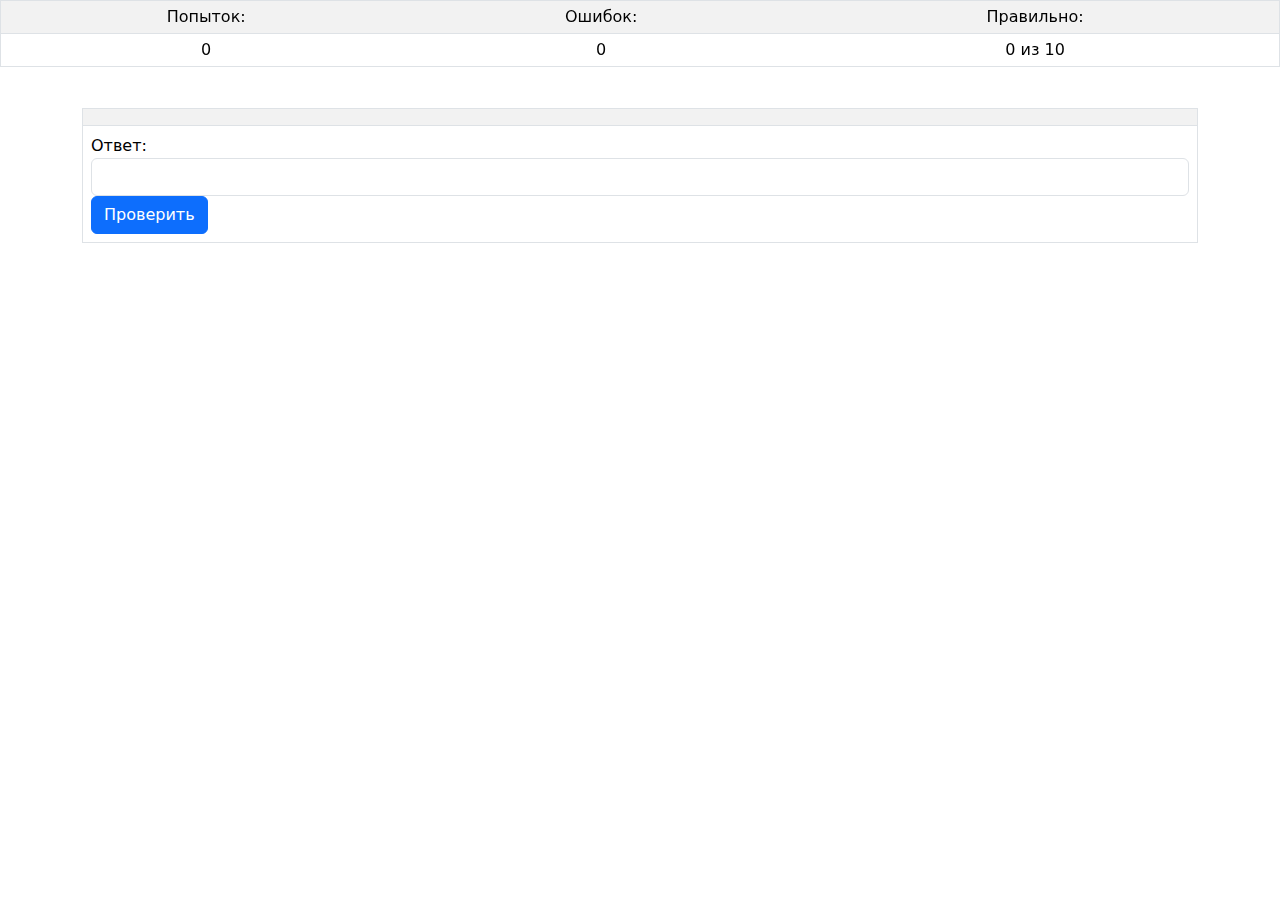
<file: oge2025/oge-4/index.html>
<!DOCTYPE html>
<html lang="en">

<head>
    <meta charset="UTF-8">
    <meta name="viewport" content="width=device-width, initial-scale=1.0">
    <link rel="icon" type="image/x-icon" href="favicon.ico">
    <title>1 задача ОГЭ (Количественные параметры информационных объектов). Автор: Илья Пелагеин</title>
    <link rel="stylesheet" href="../style.css">
    <link rel="stylesheet" href="https://cdn.jsdelivr.net/npm/bootstrap@5.3.0/dist/css/bootstrap.min.css">
    
    <script src="../sweetalert2@11"></script>
     <script src="data.js"></script>
    <script src="../script.js"></script>
</head>

<body onload="load()">
    <div class="container">
        <div id="mainInfo" style="display:block;">
            <div class="row lh-1 text-center align-middle" style="color:black">
                <div class="col">
                    <table id="info" class="table text-center caption-top thead-light table-striped">
                          <tr>
                            <td class="infoLabel">Попыток:</td>
                            <td class="infoLabel">Ошибок:</td>
                            <td class="infoLabel">Правильно:</td>
                        </tr>
                        <tr>
                            <td><span id="attempt">0</span></td>
                            <td><span id="errors">0</span></td>
                            <td><span id="countCorrect">0</span><span> из 10</span></td>

                        </tr>
                    </table>
                </div>
            </div>

        </div>

        <div id="tasksView" style="display: block;" class="row">
            <div class="col">
                <h2></h2>
                <table class="table caption-top thead-light table-striped">
                    <tr>
                        <td>
                        </td>
                    </tr>
                    <tr>
                        <td>Ответ:<input class="form-control" id="001" type="text">
                            <button id="btn001"
                                class="btn btn-primary" onclick=check(this)>Проверить
                            </button>
                        </td>
                    </tr>
                </table>



            </div>
        </div>

    </div>
        <!--
        <div class="col-8">
            <input type="text" class="form-control" placeholder="Фамилия и имя" id="name" />
        </div -->
               <!-- <button class="btn btn-primary fixed-button" onclick="saveToServer()">Сохранить</button>-->


    <script src="https://cdn.jsdelivr.net/npm/bootstrap@5.3.0/dist/js/bootstrap.bundle.min.js"></script>
    <!--<script src="libs/Bootstrap v5.3.0/bootstrap.bundle.min.js"></script>-->
    <!--<script src="https://cdn.jsdelivr.net/npm/bootstrap@5.0.2/dist/js/bootstrap.bundle.min.js"
        integrity="sha384-MrcW6ZMFYlzcLA8Nl+NtUVF0sA7MsXsP1UyJoMp4YLEuNSfAP+JcXn/tWtIaxVXM"
        crossorigin="anonymous"></script>-->

</body>

</html>
</file>
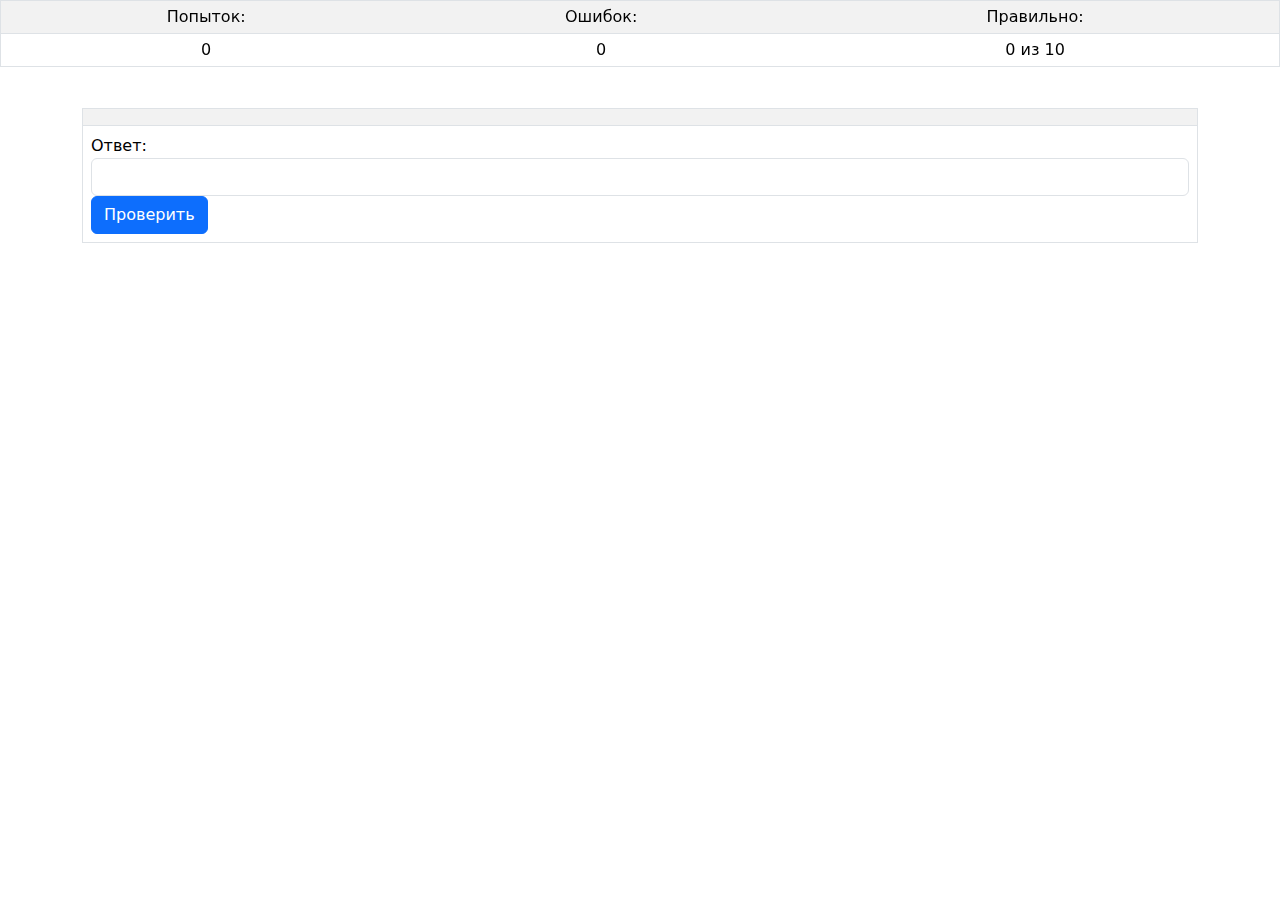
<file: oge2025/oge-5/index.html>
<!DOCTYPE html>
<html lang="en">

<head>
    <meta charset="UTF-8">
    <meta name="viewport" content="width=device-width, initial-scale=1.0">
    <link rel="icon" type="image/x-icon" href="favicon.ico">
    <title>1 задача ОГЭ (Количественные параметры информационных объектов). Автор: Илья Пелагеин</title>
    <link rel="stylesheet" href="../style.css">
    <link rel="stylesheet" href="https://cdn.jsdelivr.net/npm/bootstrap@5.3.0/dist/css/bootstrap.min.css">
    <script src="../sweetalert2@11"></script>
    <script src="data.js"></script>
    <script src="../script.js"></script>
</head>

<body onload="load()">
    <div class="container">
        <div id="mainInfo" style="display:block;">
            <div class="row lh-1 text-center align-middle" style="color:black">
                <div class="col">
                    <table id="info" class="table text-center caption-top thead-light table-striped">
                          <tr>
                            <td class="infoLabel">Попыток:</td>
                            <td class="infoLabel">Ошибок:</td>
                            <td class="infoLabel">Правильно:</td>
                        </tr>
                        <tr>
                            <td><span id="attempt">0</span></td>
                            <td><span id="errors">0</span></td>
                            <td><span id="countCorrect">0</span><span> из 10</span></td>

                        </tr>
                    </table>
                </div>
            </div>

        </div>

        <div id="tasksView" style="display: block;" class="row">
            <div class="col">
                <h2></h2>
                <table class="table caption-top thead-light table-striped">
                    <tr>
                        <td>
                        </td>
                    </tr>
                    <tr>
                        <td>Ответ:<input class="form-control" id="001" type="text">
                            <button id="btn001"
                                class="btn btn-primary" onclick=check(this)>Проверить
                            </button>
                        </td>
                    </tr>
                </table>



            </div>
        </div>

    </div>
        <!--
        <div class="col-8">
            <input type="text" class="form-control" placeholder="Фамилия и имя" id="name" />
        </div -->
               <!-- <button class="btn btn-primary fixed-button" onclick="saveToServer()">Сохранить</button>-->


    <script src="https://cdn.jsdelivr.net/npm/bootstrap@5.3.0/dist/js/bootstrap.bundle.min.js"></script>
    <!--<script src="libs/Bootstrap v5.3.0/bootstrap.bundle.min.js"></script>-->
    <!--<script src="https://cdn.jsdelivr.net/npm/bootstrap@5.0.2/dist/js/bootstrap.bundle.min.js"
        integrity="sha384-MrcW6ZMFYlzcLA8Nl+NtUVF0sA7MsXsP1UyJoMp4YLEuNSfAP+JcXn/tWtIaxVXM"
        crossorigin="anonymous"></script>-->

</body>

</html>
</file>
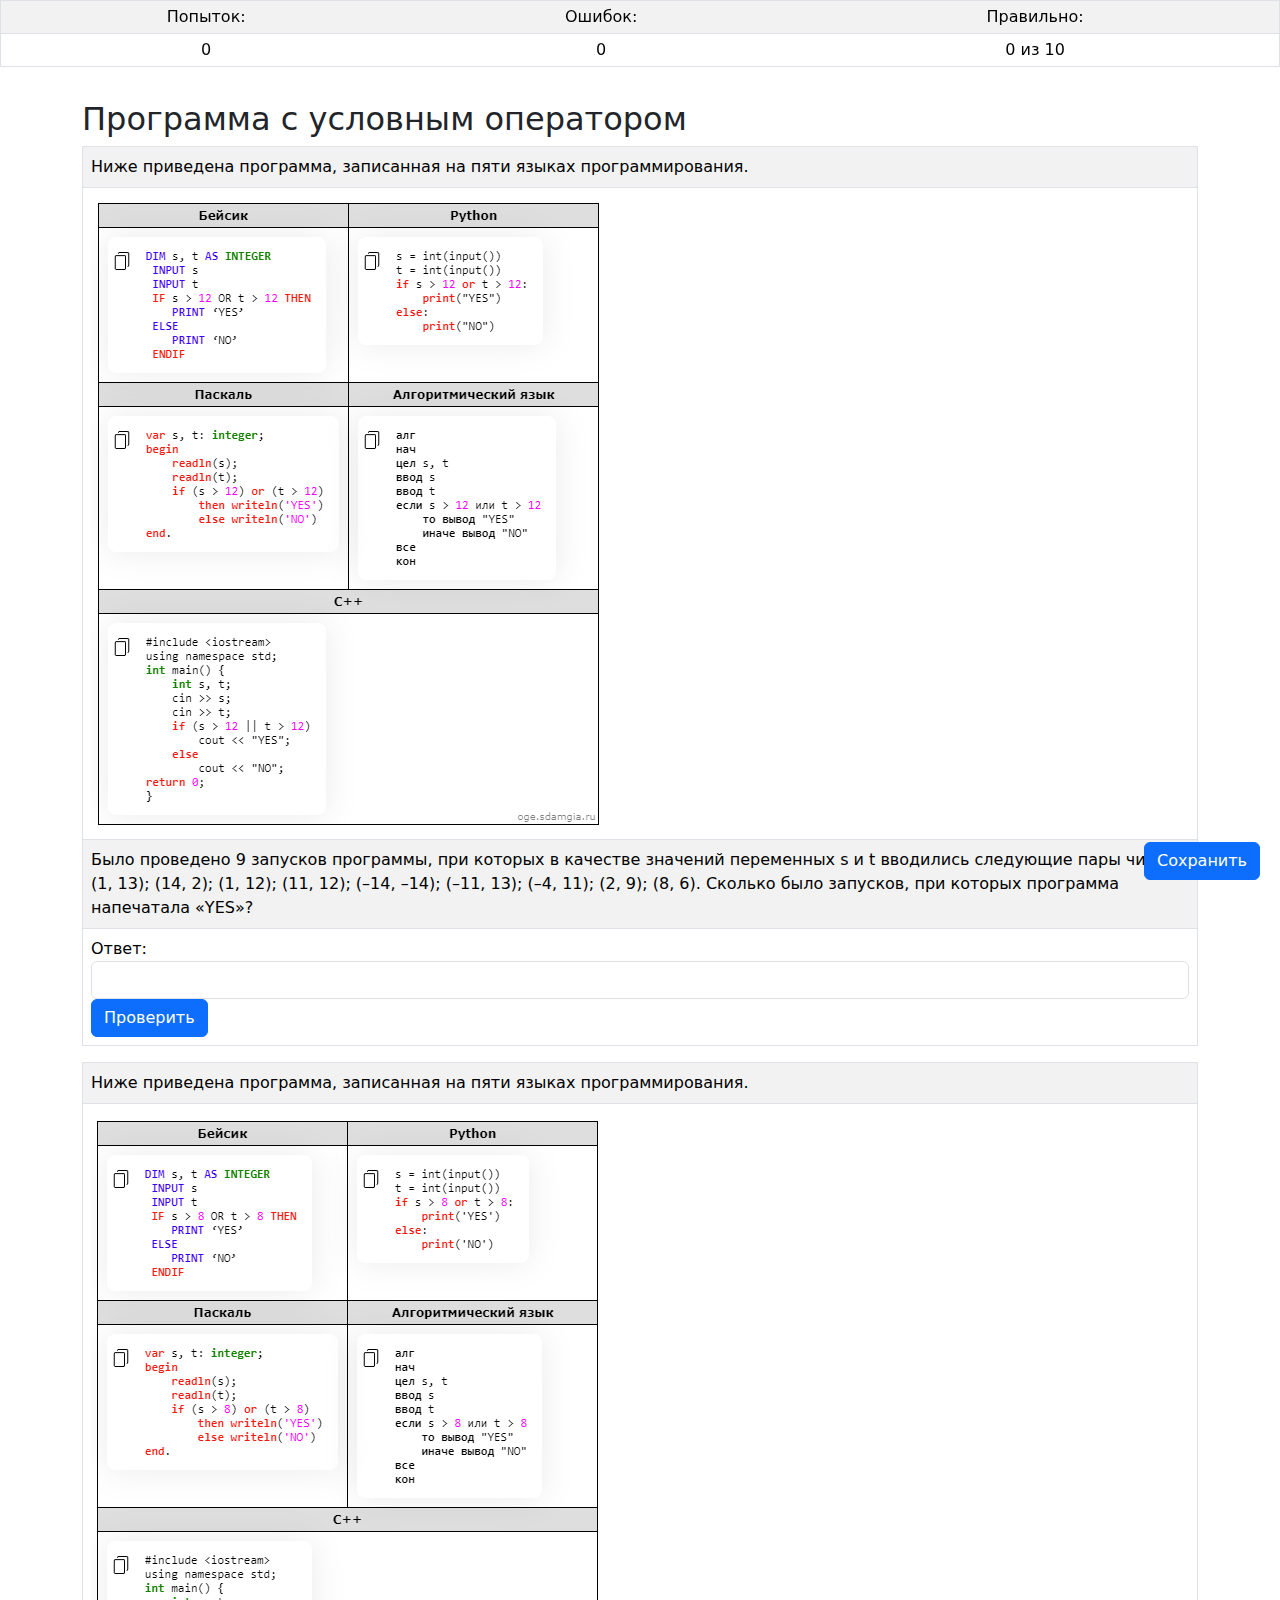
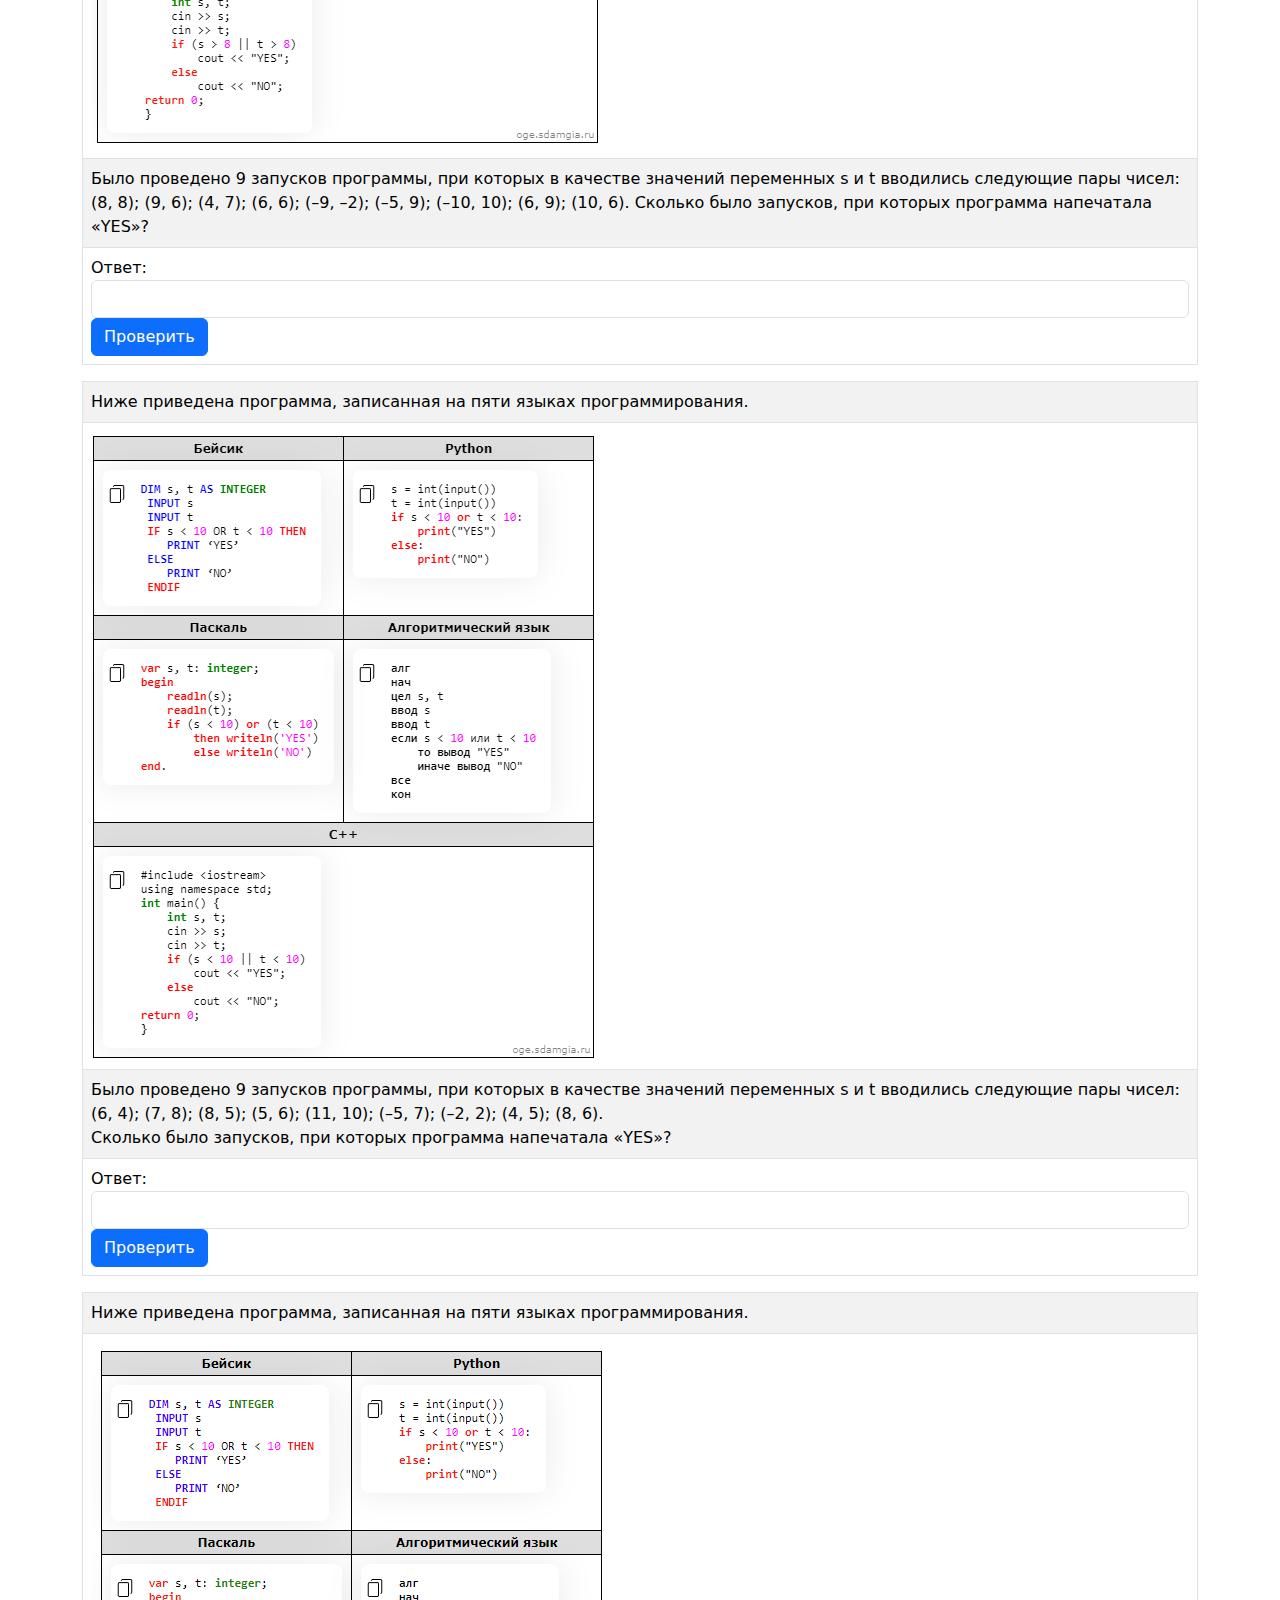
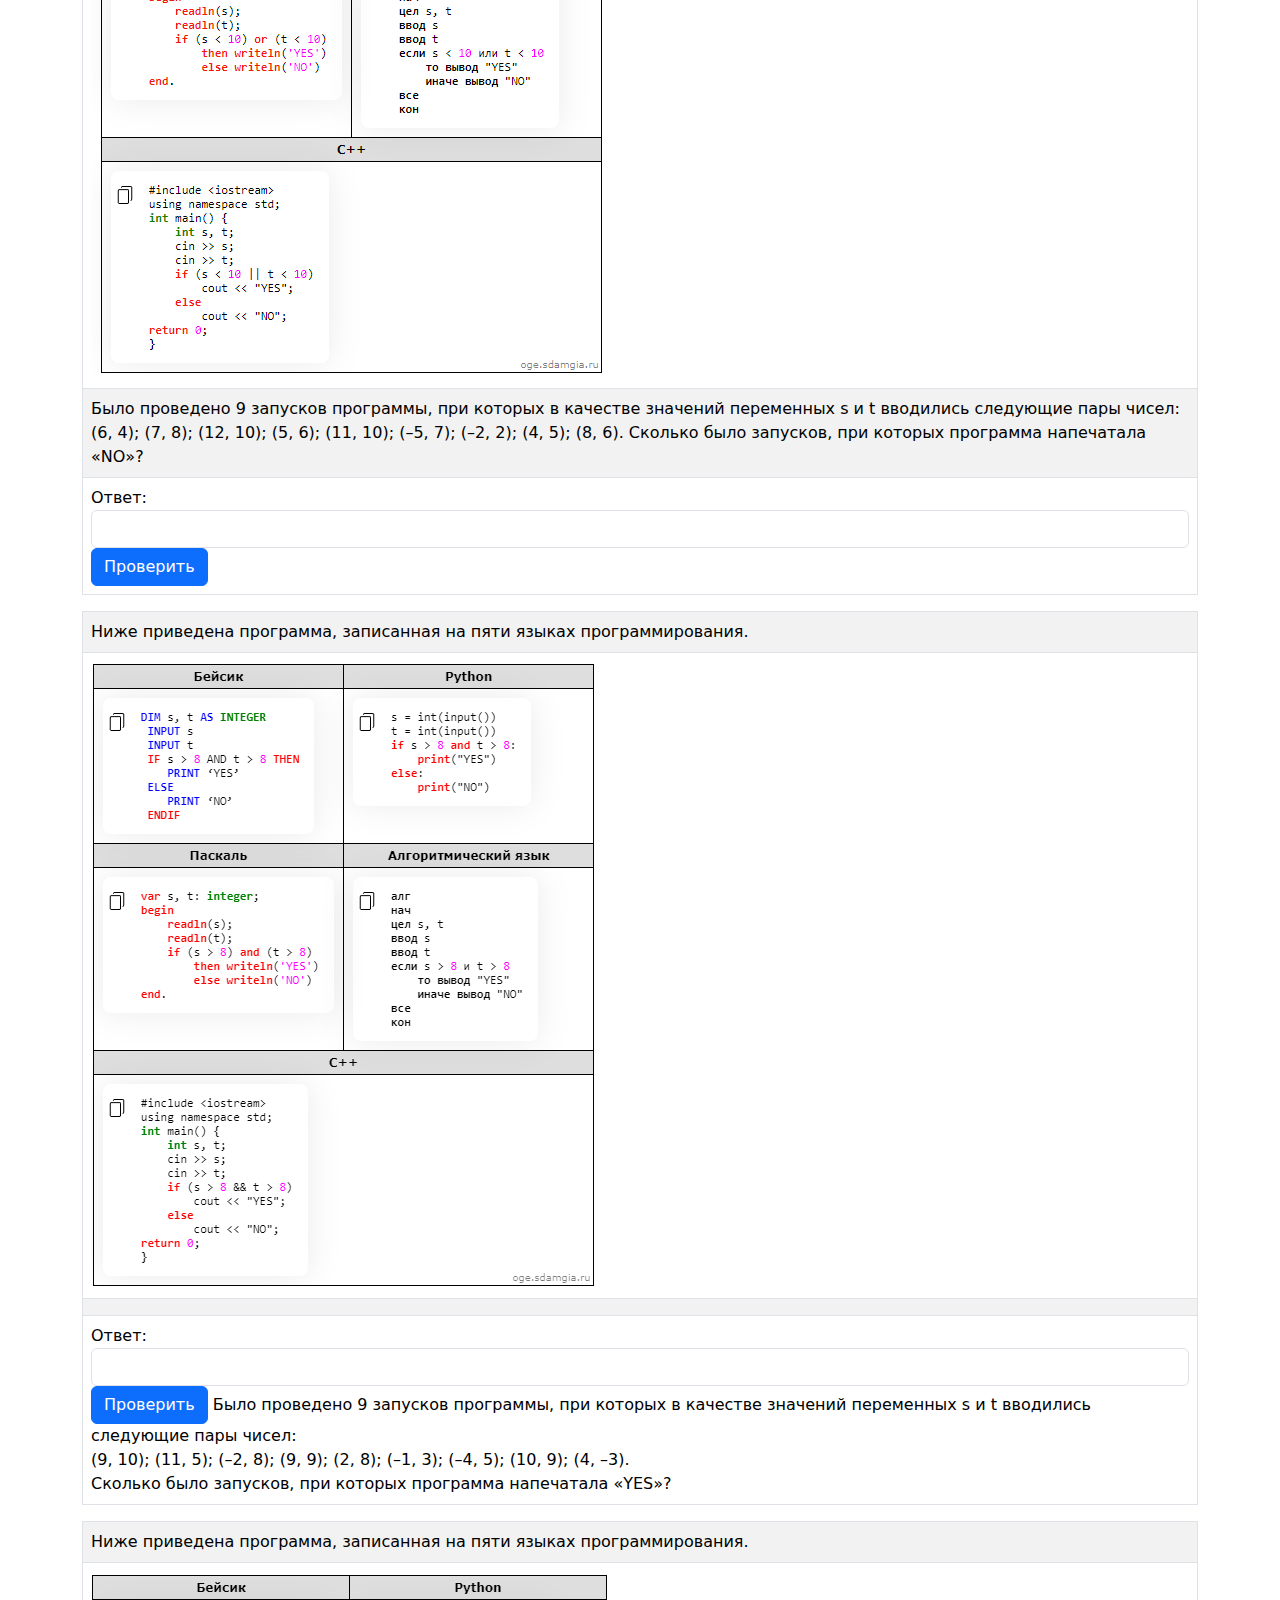
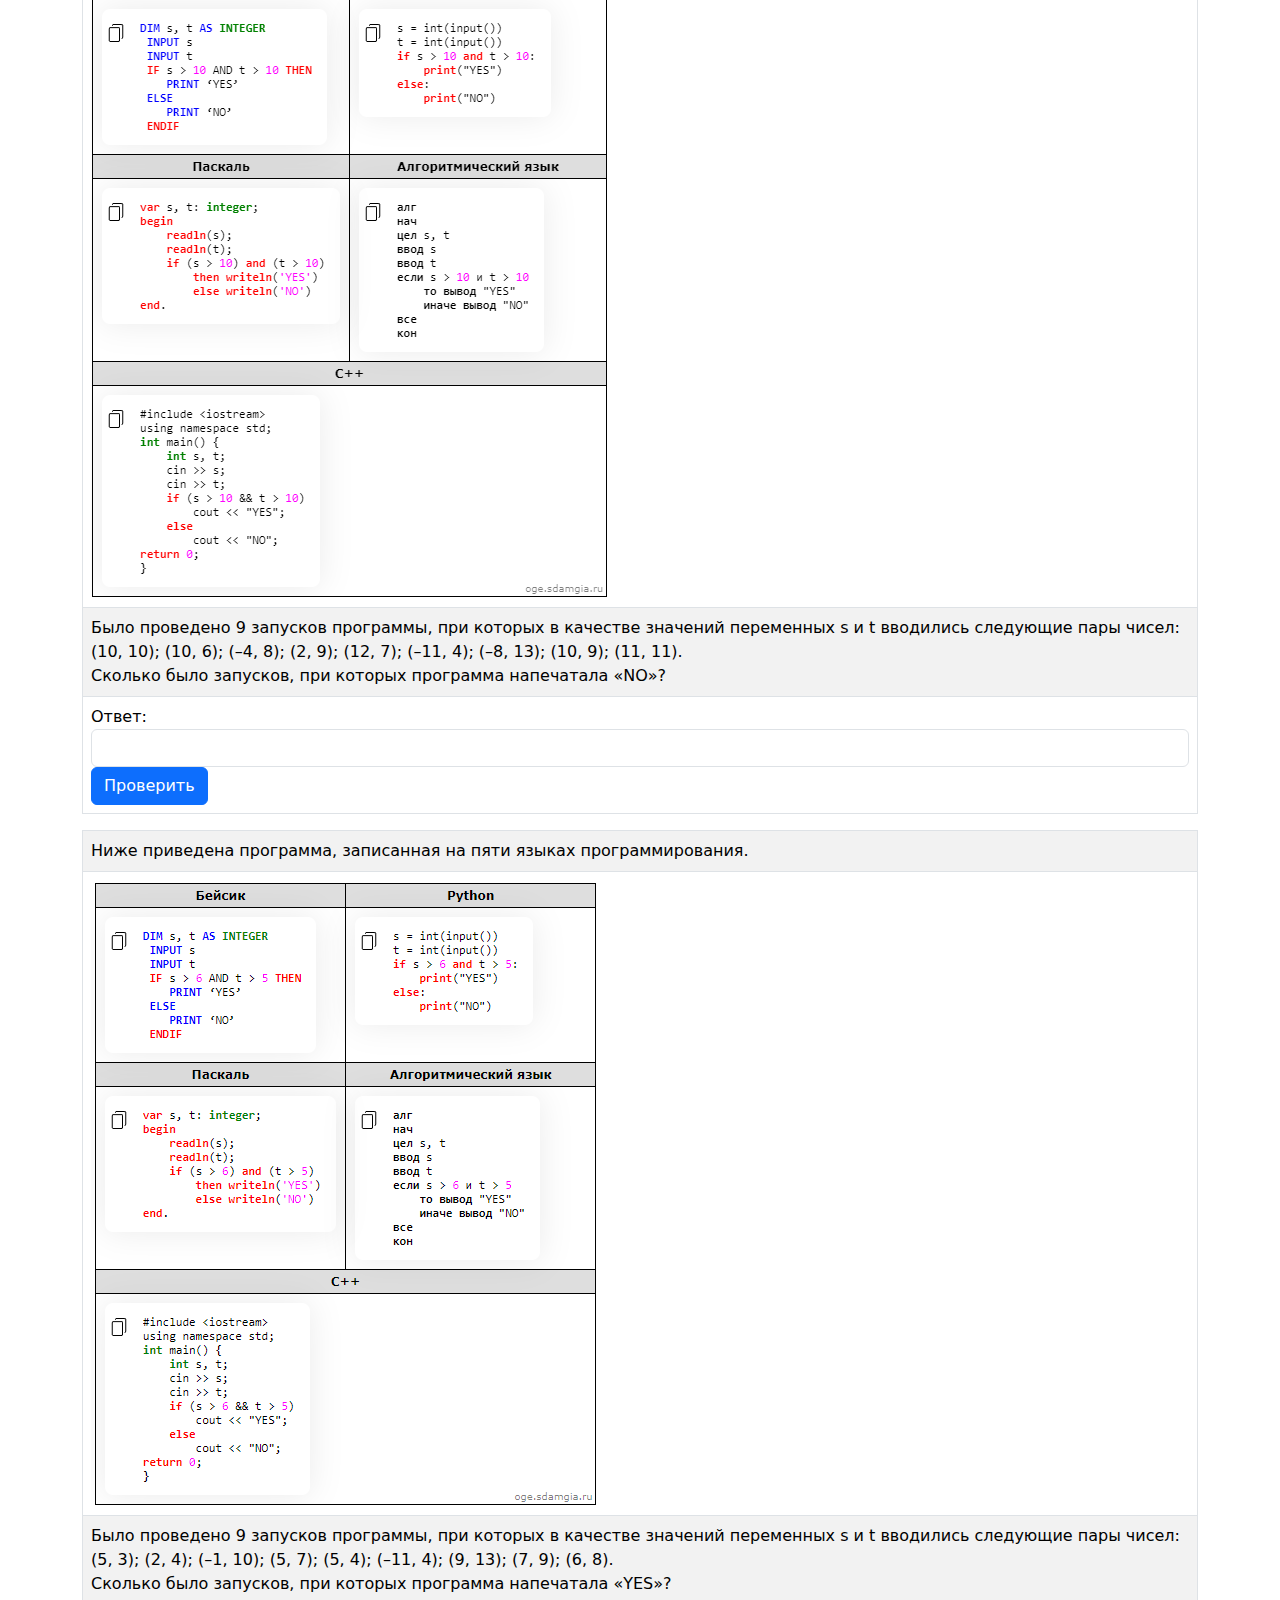
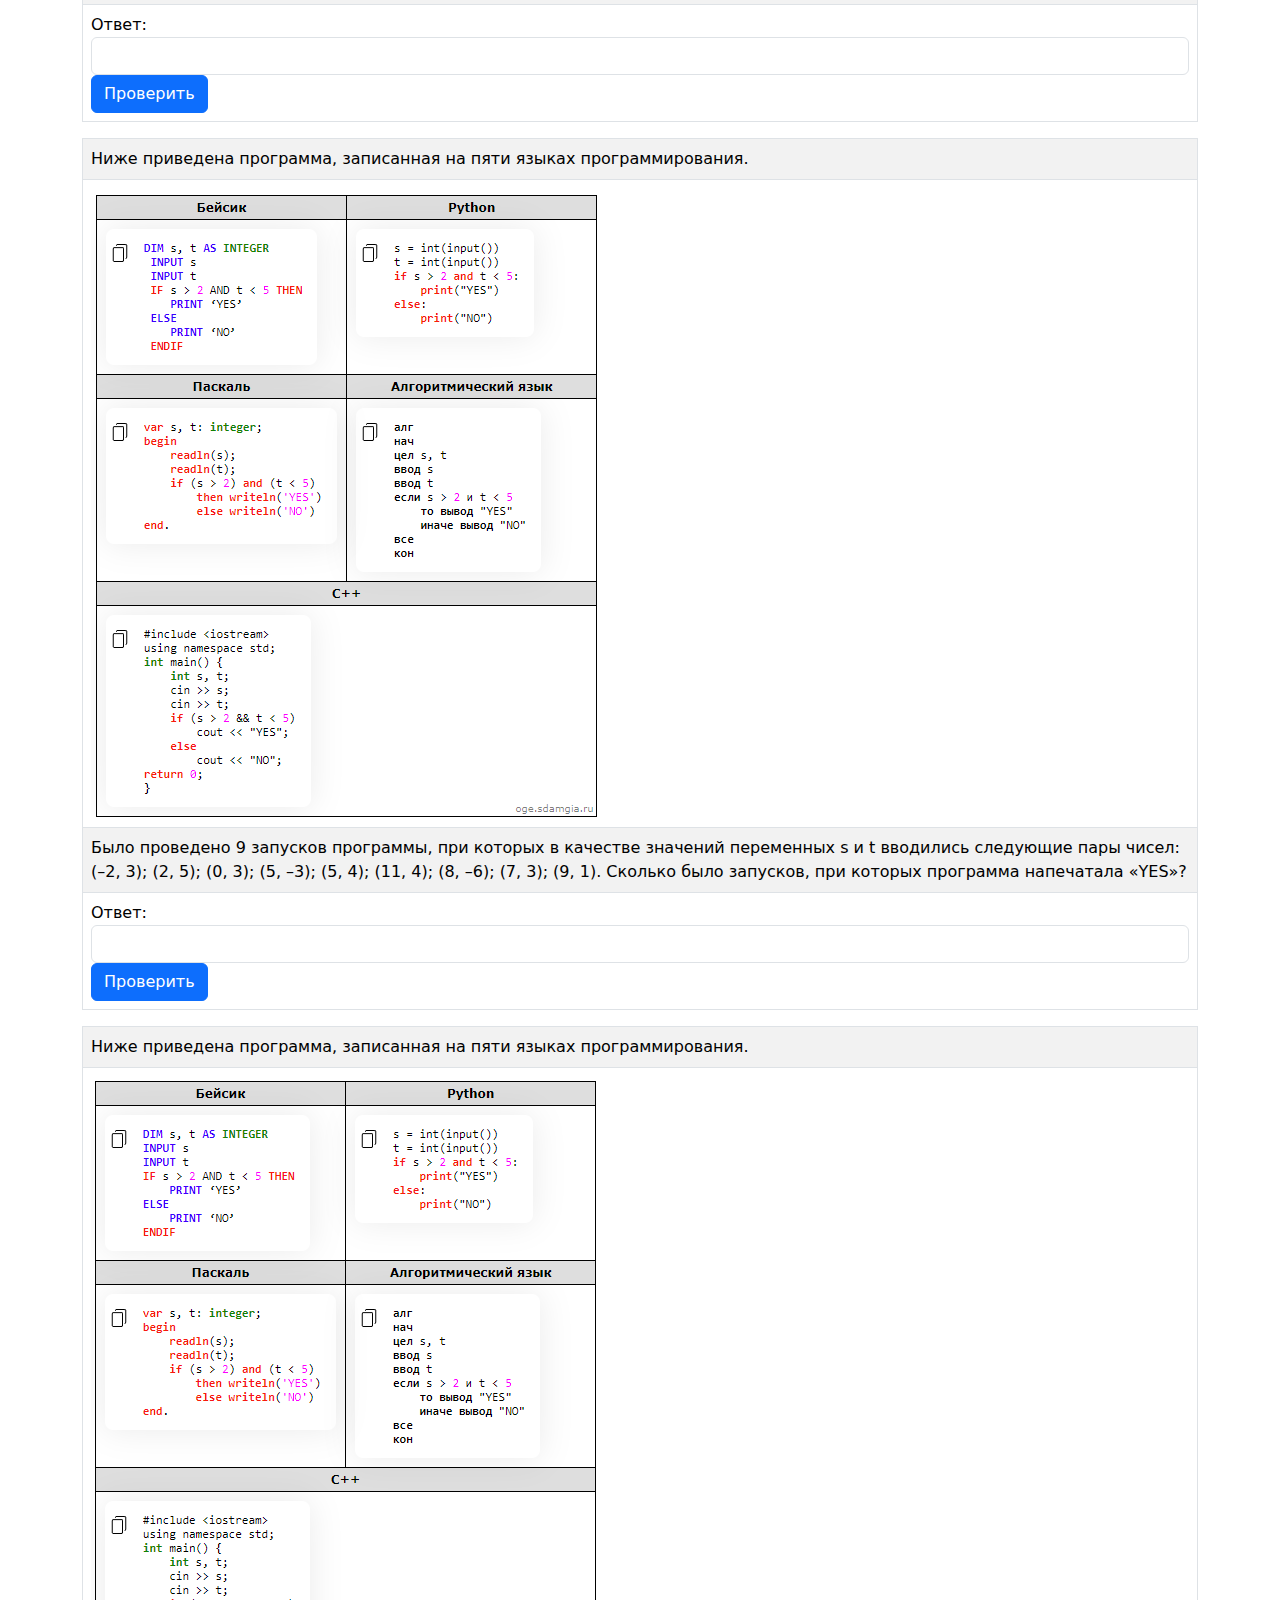
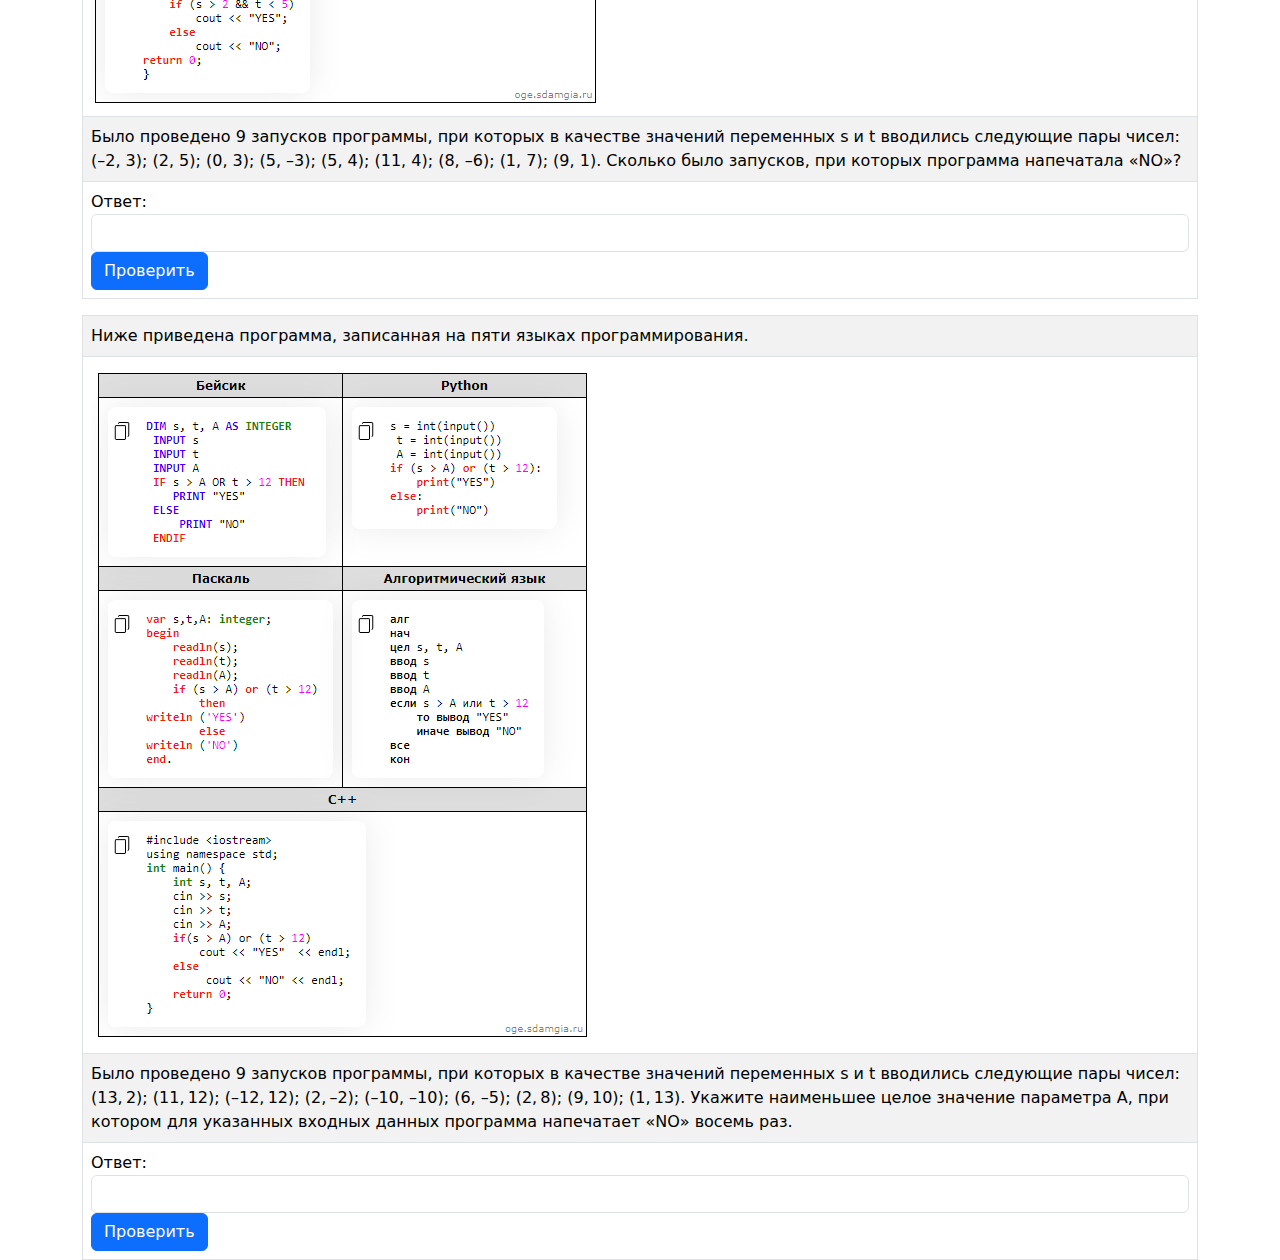
<file: oge2025/oge-6/index.html>
<!DOCTYPE html>
<html lang="en">

<head>
    <meta charset="UTF-8">
    <meta name="viewport" content="width=device-width, initial-scale=1.0">
    <link rel="icon" type="image/x-icon" href="favicon.ico">
    <title>6 задача ОГЭ (условный оператор). Автор: Илья Пелагеин</title>
    <script src="libs/sweetalert2@11"></script>
    <link rel="stylesheet" href="style.css">
    <link rel="stylesheet" href="https://cdn.jsdelivr.net/npm/bootstrap@5.3.0/dist/css/bootstrap.min.css">
    <!--<link rel="stylesheet" href="libs/Bootstrap v5.3.0/bootstrap.min.css" />-->
    <!--link href="https://cdn.jsdelivr.net/npm/bootstrap@5.0.2/dist/css/bootstrap.min.css" rel="stylesheet"
        integrity="sha384-EVSTQN3/azprG1Anm3QDgpJLIm9Nao0Yz1ztcQTwFspd3yD65VohhpuuCOmLASjC" crossorigin="anonymous">-->
    <!--
    <script src="https://cdn.jsdelivr.net/npm/sweetalert2@11"></script>
-->
    <script src="libs/sweetalert2@11"></script>
    <!--    <script src="data.js"></script>-->
    <script src="script.js"></script>
</head>

<body onload="load()">
    <div class="container">
        <div id="mainInfo" style="display:block;">
            <div class="row lh-1 text-center align-middle" style="color:black">
                <div class="col">
                    <table id="info" class="table text-center caption-top thead-light table-striped">
                          <tr>
                            <td class="infoLabel">Попыток:</td>
                            <td class="infoLabel">Ошибок:</td>
                            <td class="infoLabel">Правильно:</td>
                        </tr>
                        <tr>
                            <td><span id="attempt">0</span></td>
                            <td><span id="errors">0</span></td>
                            <td><span id="countCorrect">0</span><span> из 10</span></td>

                        </tr>
                    </table>
                </div>
            </div>

        </div>

        <div id="tasksView" style="display: block;" class="row">
            <div class="col">
                <h2>Программа с условным оператором</h2>

                <table class="table caption-top thead-light table-striped">
                    <tr>

                        <td>Ниже приведена программа, записанная на пяти языках программирования.</td>
                    </tr>
                    <tr>
                        <td>
                            <img src="programs/001.png" />
                        </td>
                    </tr>
                    <tr>
                        <td>
                            Было проведено 9 запусков программы, при которых в качестве значений переменных s и t
                            вводились
                            следующие пары чисел:
                            <br>
                            (1, 2); (11, 2); (1, 12); (11, 12); (–11, –12); (–11, 12); (–12, 11); (10, 10); (10, 5).
                            <br>
                            Сколько было запусков, при которых программа напечатала «YES»?
                        </td>
                    </tr>
                    <tr>
                        <td>Ответ:<input class="form-control" id="001" type="text"><button id="btn001"
                                class="btn btn-primary" onclick=check(this)>Проверить</button>
                        </td>
                    </tr>
                </table>
                <table class="table caption-top thead-light table-striped">
                    <tr>

                        <td>Ниже приведена программа, записанная на пяти языках программирования.</td>
                    </tr>
                    <tr>
                        <td>
                            <img src="programs/002.png" />

                        </td>
                    </tr>
                    <tr>
                        <td>
                            Было проведено 9 запусков программы, при которых в качестве значений переменных s и t
                            вводились
                            следующие пары чисел:

                            (1, 13); (14, 2); (1, 12); (11, 12); (–14, –14); (–11, 13); (–4, 11); (2, 9); (8, 6).

                            Сколько было запусков, при которых программа напечатала «YES»?
                        </td>
                    </tr>
                    <tr>
                        <td>Ответ:<input class="form-control" id="002" type="text"><button class="btn btn-primary"
                                id="btn002" onclick=check(this)>Проверить</button>
                        </td>
                    </tr>
                </table>
                <table class="table caption-top thead-light table-striped">
                    <tr>

                        <td>Ниже приведена программа, записанная на пяти языках программирования.</td>
                    </tr>
                    <tr>
                        <td>
                            <img src="programs/003.png" />

                        </td>
                    </tr>
                    <tr>
                        <td>
                            Было проведено 9 запусков программы, при которых в качестве значений переменных s и t
                            вводились
                            следующие пары чисел:

                            (8, 8); (9, 6); (4, 7); (6, 6); (–9, –2); (–5, 9); (–10, 10); (6, 9); (10, 6).

                            Сколько было запусков, при которых программа напечатала «YES»?
                        </td>
                    </tr>
                    <tr>
                        <td>Ответ:<input class="form-control" id="003" type="text"><button class="btn btn-primary"
                                id="btn003" onclick=check(this)>Проверить</button>
                        </td>
                    </tr>
                </table>
                <table class="table caption-top thead-light table-striped">
                    <tr>

                        <td>Ниже приведена программа, записанная на пяти языках программирования.</td>
                    </tr>
                    <tr>
                        <td>
                            <img src="programs/004.png" />

                        </td>
                    </tr>
                    <tr>
                        <td>
                            Было проведено 9 запусков программы, при которых в качестве значений переменных s и t
                            вводились
                            следующие пары чисел:

                            (8, 8); (9, 6); (4, 7); (6, 6); (–9, –2); (–5, 9); (–10, 10); (6, 9); (10, 6).

                            Сколько было запусков, при которых программа напечатала «NO»?
                        </td>
                    </tr>
                    <tr>
                        <td>Ответ:<input class="form-control" id="004" type="text"><button class="btn btn-primary"
                                id="btn004" onclick=check(this)>Проверить</button>
                        </td>
                    </tr>
                </table>
                <table class="table caption-top thead-light table-striped">
                    <tr>

                        <td>Ниже приведена программа, записанная на пяти языках программирования.</td>
                    </tr>
                    <tr>
                        <td>
                            <img src="programs/005.png" />

                        </td>
                    </tr>
                    <tr>
                        <td>

                            Было проведено 9 запусков программы, при которых в качестве значений переменных s и t
                            вводились
                            следующие пары чисел:

                            (9, 9); (9, 10); (8, 5); (11, 6); (–11, 10); (–5, 9); (–10, 10); (4, 5); (8, 6).

                            Сколько было запусков, при которых программа напечатала «NO»?
                        </td>
                    </tr>
                    <tr>
                        <td>Ответ:<input class="form-control" id="005" type="text"><button class="btn btn-primary"
                                id="btn005" onclick=check(this)>Проверить</button>
                        </td>
                    </tr>
                </table>


                <table class="table caption-top thead-light table-striped">
                    <tr>

                        <td>Ниже приведена программа, записанная на пяти языках программирования.</td>
                    </tr>
                    <tr>
                        <td>
                            <img src="programs/006.png" />

                        </td>
                    </tr>
                    <tr>
                        <td>
                            Было проведено 9 запусков программы, при которых в качестве значений переменных s и t
                            вводились
                            следующие пары чисел:
                            <br>
                            (9, 9); (9, 10); (8, 5); (11, 6); (–11, 10); (–5, 9); (–10, 10); (4, 5); (8, 6).
                            <br>
                            Сколько было запусков, при которых программа напечатала «YES»?
                        </td>
                    </tr>
                    <tr>
                        <td>Ответ:<input class="form-control" id="006" type="text"><button class="btn btn-primary"
                                id="btn006" onclick=check(this)>Проверить</button>
                        </td>
                    </tr>
                </table>

                <table class="table caption-top thead-light table-striped">
                    <tr>

                        <td>Ниже приведена программа, записанная на пяти языках программирования.</td>
                    </tr>
                    <tr>
                        <td>
                            <img src="programs/007.png" />

                        </td>
                    </tr>
                    <tr>
                        <td>
                            Было проведено 9 запусков программы, при которых в качестве значений переменных s и t
                            вводились
                            следующие пары чисел:
                            <br>
                            (6, 4); (7, 8); (8, 5); (5, 6); (–11, 10); (–5, 7); (–2, 2); (4, 5); (8, 6).
                            <br>
                            Сколько было запусков, при которых программа напечатала «YES»?
                        </td>
                    </tr>
                    <tr>
                        <td>Ответ:<input class="form-control" id="007" type="text"><button class="btn btn-primary"
                                id="btn007" onclick=check(this)>Проверить</button>
                        </td>
                    </tr>
                </table>


                <table class="table caption-top thead-light table-striped">
                    <tr>

                        <td>Ниже приведена программа, записанная на пяти языках программирования.</td>
                    </tr>
                    <tr>
                        <td>
                            <img src="programs/008.png" />

                        </td>
                    </tr>
                    <tr>
                        <td>
                            Было проведено 9 запусков программы, при которых в качестве значений переменных s и t
                            вводились
                            следующие пары чисел:
                            <br>
                            (6, 4); (7, 8); (8, 5); (5, 6); (11, 10); (–5, 7); (–2, 2); (4, 5); (8, 6).
                            <br>
                            Сколько было запусков, при которых программа напечатала «YES»?
                        </td>
                    </tr>
                    <tr>
                        <td>Ответ:<input class="form-control" id="008" type="text"><button class="btn btn-primary"
                                id="btn008" onclick=check(this)>Проверить</button>
                        </td>
                    </tr>
                </table>
                <table class="table caption-top thead-light table-striped">
                    <tr>

                        <td>Ниже приведена программа, записанная на пяти языках программирования.</td>
                    </tr>
                    <tr>
                        <td>
                            <img src="programs/009.png" />

                        </td>
                    </tr>
                    <tr>
                        <td>
                            Было проведено 9 запусков программы, при которых в качестве значений переменных s и t
                            вводились
                            следующие пары чисел:

                            (6, 4); (7, 8); (12, 10); (5, 6); (11, 10); (–5, 7); (–2, 2); (4, 5); (8, 6).

                            Сколько было запусков, при которых программа напечатала «NO»?
                        </td>
                    </tr>
                    <tr>
                        <td>Ответ:<input class="form-control" id="009" type="text"><button class="btn btn-primary"
                                id="btn009" onclick=check(this)>Проверить</button>
                        </td>
                    </tr>
                </table>
                <table class="table caption-top thead-light table-striped">
                    <tr>

                        <td>Ниже приведена программа, записанная на пяти языках программирования.</td>
                    </tr>
                    <tr>
                        <td>
                            <img src="programs/010.png" />

                        </td>
                    </tr>
                    <tr>
                        <td>
                            Было проведено 9 запусков программы, при которых в качестве значений переменных s и t
                            вводились
                            следующие пары чисел:

                            (3, 4); (5, 4); (–2, 1); (5, 6); (7, 8); (–5, 5); (–2, 2); (4, 3); (3, –8).

                            Сколько было запусков, при которых программа напечатала «NO»?
                        </td>
                    </tr>
                    <tr>
                        <td>Ответ:<input class="form-control" id="010" type="text"><button class="btn btn-primary"
                                id="btn010" onclick=check(this)>Проверить</button>
                        </td>
                    </tr>
                </table>
                <table class="table caption-top thead-light table-striped">
                    <tr>

                        <td>Ниже приведена программа, записанная на пяти языках программирования.</td>
                    </tr>
                    <tr>
                        <td>
                            <img src="programs/011.png" />

                        </td>
                    </tr>
                    <tr>
                        <td>
                            Было проведено 9 запусков программы, при которых в качестве значений переменных s и t
                            вводились
                            следующие пары чисел:
                            <br>
                            (6, 8); (3, 5); (–7, 2); (7, 7); (9, 8); (–1, 3); (–4, 5); (6, 9); (2, –1).
                            <br>
                            Сколько было запусков, при которых программа напечатала «YES»?
                        </td>
                    </tr>
                    <tr>
                        <td>Ответ:<input class="form-control" id="011" type="text"><button class="btn btn-primary"
                                id="btn011" onclick=check(this)>Проверить</button>
                        </td>
                    </tr>
                </table>
                <table class="table caption-top thead-light table-striped">
                    <tr>

                        <td>Ниже приведена программа, записанная на пяти языках программирования.</td>
                    </tr>
                    <tr>
                        <td>
                            <img src="programs/012.png" />

                        </td>
                    </tr>
                    <tr>
                        <td>
                        </td>
                    </tr>
                    <tr>
                        <td>Ответ:<input class="form-control" id="012" type="text"><button class="btn btn-primary"
                                id="btn012" onclick=check(this)>Проверить</button>

                            Было проведено 9 запусков программы, при которых в качестве значений переменных s и t
                            вводились
                            следующие пары чисел:
                            <br>
                            (9, 10); (11, 5); (–2, 8); (9, 9); (2, 8); (–1, 3); (–4, 5); (10, 9); (4, –3).
                            <br>
                            Сколько было запусков, при которых программа напечатала «YES»?
                        </td>
                    </tr>
                </table>
                <table class="table caption-top thead-light table-striped">
                    <tr>

                        <td>Ниже приведена программа, записанная на пяти языках программирования.</td>
                    </tr>
                    <tr>
                        <td>
                            <img src="programs/013.png" />

                        </td>
                    </tr>
                    <tr>
                        <td>

                        </td>
                    </tr>
                    <tr>
                        <td>Ответ:<input class="form-control" id="013" type="text"><button class="btn btn-primary"
                                id="btn013" onclick=check(this)>Проверить</button>
                            Было проведено 9 запусков программы, при которых в качестве значений переменных s и t
                            вводились
                            следующие пары чисел:
                            <br>
                            (9, 10); (11, 5); (–2, 8); (9, 9); (2, 8); (–1, 3); (–4, 5); (10, 9); (4, –3).
                            <br>
                            Сколько было запусков, при которых программа напечатала «NO»?
                        </td>
                    </tr>
                </table>
                <table class="table caption-top thead-light table-striped">
                    <tr>

                        <td>Ниже приведена программа, записанная на пяти языках программирования.</td>
                    </tr>
                    <tr>
                        <td>
                            <img src="programs/014.png" />

                        </td>
                    </tr>
                    <tr>
                        <td>

                            Было проведено 9 запусков программы, при которых в качестве значений переменных s и t
                            вводились
                            следующие пары чисел:
                            <br>
                            (10, 10); (10, 6); (–4, 8); (2, 9); (12, 7); (–11, 4); (–8, 13); (10, 9); (11, 11).
                            <br>
                            Сколько было запусков, при которых программа напечатала «NO»?
                        </td>
                    </tr>
                    <tr>
                        <td>Ответ:<input class="form-control" id="014" type="text"><button class="btn btn-primary"
                                id="btn014" onclick=check(this)>Проверить</button>
                        </td>
                    </tr>
                </table>
                <table class="table caption-top thead-light table-striped">
                    <tr>

                        <td>Ниже приведена программа, записанная на пяти языках программирования.</td>
                    </tr>
                    <tr>
                        <td>
                            <img src="programs/015.png" />

                        </td>
                    </tr>
                    <tr>
                        <td>
                            Было проведено 9 запусков программы, при которых в качестве значений переменных s и t
                            вводились
                            следующие пары чисел:
                            <br>
                            (10, 6); (7, 6); (–4, 3); (2, 9); (12, 7); (–11, 4); (–8, 13); (10, 9); (6, 5).
                            <br>
                            Сколько было запусков, при которых программа напечатала «NO»?

                        </td>
                    </tr>
                    <tr>
                        <td>Ответ:<input class="form-control" id="016" type="text"><button class="btn btn-primary"
                                id="btn016" onclick=check(this)>Проверить</button>
                        </td>
                    </tr>
                </table>
                <table class="table caption-top thead-light table-striped">
                    <tr>

                        <td>Ниже приведена программа, записанная на пяти языках программирования.</td>
                    </tr>
                    <tr>
                        <td>
                            <img src="programs/016.png" />

                        </td>
                    </tr>
                    <tr>
                        <td>
                            Было проведено 9 запусков программы, при которых в качестве значений переменных s и t
                            вводились
                            следующие пары чисел:
                            <br>
                            (3, –3); (7, 6); (–4, 1); (2, 9); (12, 7); (–11, 4); (–8, 13); (10, 9); (6, 5).
                            <br>
                            Сколько было запусков, при которых программа напечатала «YES»?
                        </td>
                    </tr>
                    <tr>
                        <td>Ответ:<input class="form-control" id="016" type="text"><button class="btn btn-primary"
                                id="btn016" onclick=check(this)>Проверить</button>
                        </td>
                    </tr>
                </table>
                <table class="table caption-top thead-light table-striped">
                    <tr>

                        <td>Ниже приведена программа, записанная на пяти языках программирования.</td>
                    </tr>
                    <tr>
                        <td>
                            <img src="programs/017.png" />

                        </td>
                    </tr>
                    <tr>
                        <td>
                            Было проведено 9 запусков программы, при которых в качестве значений переменных s и t
                            вводились
                            следующие пары чисел:
                            <br>
                            (5, 3); (2, 4); (–1, 10); (5, 7); (5, 4); (–11, 4); (9, 13); (7, 9); (6, 8).
                            <br>
                            Сколько было запусков, при которых программа напечатала «YES»?
                        </td>
                    </tr>
                    <tr>
                        <td>Ответ:<input class="form-control" id="017" type="text"><button class="btn btn-primary"
                                id="btn017" onclick=check(this)>Проверить</button>
                        </td>
                    </tr>
                </table>
                <table class="table caption-top thead-light table-striped">
                    <tr>

                        <td>Ниже приведена программа, записанная на пяти языках программирования.</td>
                    </tr>
                    <tr>
                        <td>
                            <img src="programs/018.png" />

                        </td>
                    </tr>
                    <tr>
                        <td>
                            Было проведено 9 запусков программы, при которых в качестве значений переменных s и t
                            вводились
                            следующие пары чисел:
                            <br>
                            (7, 3); (2, 7); (6, 10); (5, 3); (5, 4); (–11, 4); (–8, 9); (7, 3); (9, 1).
                            <br>
                            Сколько было запусков, при которых программа напечатала «YES»?
                        </td>
                    </tr>
                    <tr>
                        <td>Ответ:<input class="form-control" id="018" type="text"><button class="btn btn-primary"
                                id="btn018" onclick=check(this)>Проверить</button>
                        </td>
                    </tr>
                </table>
                <table class="table caption-top thead-light table-striped">
                    <tr>

                        <td>Ниже приведена программа, записанная на пяти языках программирования.</td>
                    </tr>
                    <tr>
                        <td>
                            <img src="programs/019.png" />

                        </td>
                    </tr>
                    <tr>
                        <td>
                            Было проведено 9 запусков программы, при которых в качестве значений переменных s и t
                            вводились
                            следующие пары чисел:

                            (–2, 3); (2, 5); (0, 3); (5, –3); (5, 4); (11, 4); (8, –6); (7, 3); (9, 1).

                            Сколько было запусков, при которых программа напечатала «YES»?
                        </td>
                    </tr>
                    <tr>
                        <td>Ответ:<input class="form-control" id="019" type="text"><button class="btn btn-primary"
                                id="btn019" onclick=check(this)>Проверить</button>
                        </td>
                    </tr>
                </table>
                <table class="table caption-top thead-light table-striped">
                    <tr>

                        <td>Ниже приведена программа, записанная на пяти языках программирования.</td>
                    </tr>
                    <tr>
                        <td>
                            <img src="programs/020.png" />

                        </td>
                    </tr>
                    <tr>
                        <td>
                            Было проведено 9 запусков программы, при которых в качестве значений переменных s и t
                            вводились
                            следующие пары чисел:

                            (–2, 3); (2, 5); (0, 3); (5, –3); (5, 4); (11, 4); (8, –6); (1, 7); (9, 1).

                            Сколько было запусков, при которых программа напечатала «NO»?
                        </td>
                    </tr>
                    <tr>
                        <td>Ответ:<input class="form-control" id="020" type="text"><button class="btn btn-primary"
                                id="btn020" onclick=check(this)>Проверить</button>
                        </td>
                    </tr>
                </table>
                <table class="table caption-top thead-light table-striped">
                    <tr>

                        <td>Ниже приведена программа, записанная на пяти языках программирования.</td>
                    </tr>
                    <tr>
                        <td>
                            <img src="programs/027.png" />

                        </td>
                    </tr>
                    <tr>
                        <td>
                            Было проведено 9 запусков программы, при которых в качестве значений переменных s и t
                            вводились
                            следующие пары чисел:

                            (1, 2); (11, 2); (1, 12); (11, 12); (−11, −12); (−11, 12); (−12, 11); (10, 10); (10, 5).

                            Укажите количество целых значений параметра A, при которых для указанных входных данных
                            программа напечатает «NO» три раза.
                        </td>
                    </tr>
                    <tr>
                        <td>Ответ:<input class="form-control" id="027" type="text"><button class="btn btn-primary"
                                id="btn027" onclick=check(this)>Проверить</button>
                        </td>
                    </tr>
                </table>

                <table class="table caption-top thead-light table-striped">
                    <tr>

                        <td>Ниже приведена программа, записанная на пяти языках программирования.</td>
                    </tr>
                    <tr>
                        <td>
                            <img src="programs/028.png" />

                        </td>
                    </tr>
                    <tr>
                        <td>
                            Было проведено 9 запусков программы, при которых в качестве значений переменных s и t
                            вводились
                            следующие пары чисел:

                            (13, 2); (11, 12); (–12, 12); (2, –2); (–10, –10); (6, –5); (2, 8); (9, 10); (1, 13).

                            Укажите наименьшее целое значение параметра A, при котором для указанных входных данных
                            программа напечатает «NO» восемь раз.
                        </td>
                    </tr>
                    <tr>
                        <td>Ответ:<input class="form-control" id="028" type="text"><button class="btn btn-primary"
                                id="btn028" onclick=check(this)>Проверить</button>
                        </td>

                    </tr>
                </table>

            </div>
        </div>

    </div>
        <!--
        <div class="col-8">
            <input type="text" class="form-control" placeholder="Фамилия и имя" id="name" />
        </div -->
                <button class="btn btn-primary fixed-button" onclick="saveToServer()">Сохранить</button>


    <script src="https://cdn.jsdelivr.net/npm/bootstrap@5.3.0/dist/js/bootstrap.bundle.min.js"></script>
    <!--<script src="libs/Bootstrap v5.3.0/bootstrap.bundle.min.js"></script>-->
    <!--<script src="https://cdn.jsdelivr.net/npm/bootstrap@5.0.2/dist/js/bootstrap.bundle.min.js"
        integrity="sha384-MrcW6ZMFYlzcLA8Nl+NtUVF0sA7MsXsP1UyJoMp4YLEuNSfAP+JcXn/tWtIaxVXM"
        crossorigin="anonymous"></script>-->

</body>

</html>
</file>
<file: oge2025/style.css>
table {
    border: 1px solid;
    width: 100%;
}

#mainInfo {
    position: fixed;
    top: 0;
    left: 0;
    width: 100%;
    z-index: 100;
}

#tasksView {
    position: relative;
    z-index: 0;
    top: 100px;
}

.tableTask2
{
    width: 300px;
    text-align: center;
    font-size: 20px;
    margin: 0 auto;
    font-family: 'Courier New', Courier, monospace;
}

.codeTask2
{
    #margin: 0 auto;
    text-align: center;
    font-size: 20px;
    font-family: 'Courier New', Courier, monospace;
}

.tableTask2 td
{
    border: 1px black solid;
}

table tr.highlight {
    font-weight: bold; /* Делает шрифт жирным */
    background-color: gray; /* Устанавливает серый задний фон */
}

.fixed-button {
    position: fixed; /* Фиксированное позиционирование */
    bottom: 20px;    /* Отступ от нижнего края */
    right: 20px;     /* Отступ от правого края */
    padding: 10px 20px; /* Внутренние отступы */
    background-color: #007bff; /* Цвет фона */
    color: white; /* Цвет текста */
    border: none; /* Убираем границу */
    border-radius: 5px; /* Закругляем углы */
    cursor: pointer; /* Курсор в виде указателя */
    font-size: 16px; /* Размер текста */
  }
  
  .fixed-button:hover {
    background-color: #0056b3; /* Цвет фона при наведении */
  }
</file>
<file: oge2025/oge-6/style.css>
table {
    border: 1px solid;
    width: 100%;
}

#mainInfo {
    position: fixed;
    top: 0;
    left: 0;
    width: 100%;
    z-index: 100;
}

#tasksView {
    position: relative;
    z-index: 0;
    top: 100px;
}

.fixed-button {
    position: fixed; /* Фиксированное позиционирование */
    bottom: 20px;    /* Отступ от нижнего края */
    right: 20px;     /* Отступ от правого края */
    padding: 10px 20px; /* Внутренние отступы */
    background-color: #007bff; /* Цвет фона */
    color: white; /* Цвет текста */
    border: none; /* Убираем границу */
    border-radius: 5px; /* Закругляем углы */
    cursor: pointer; /* Курсор в виде указателя */
    font-size: 16px; /* Размер текста */
  }
  
  .fixed-button:hover {
    background-color: #0056b3; /* Цвет фона при наведении */
  }
</file>
